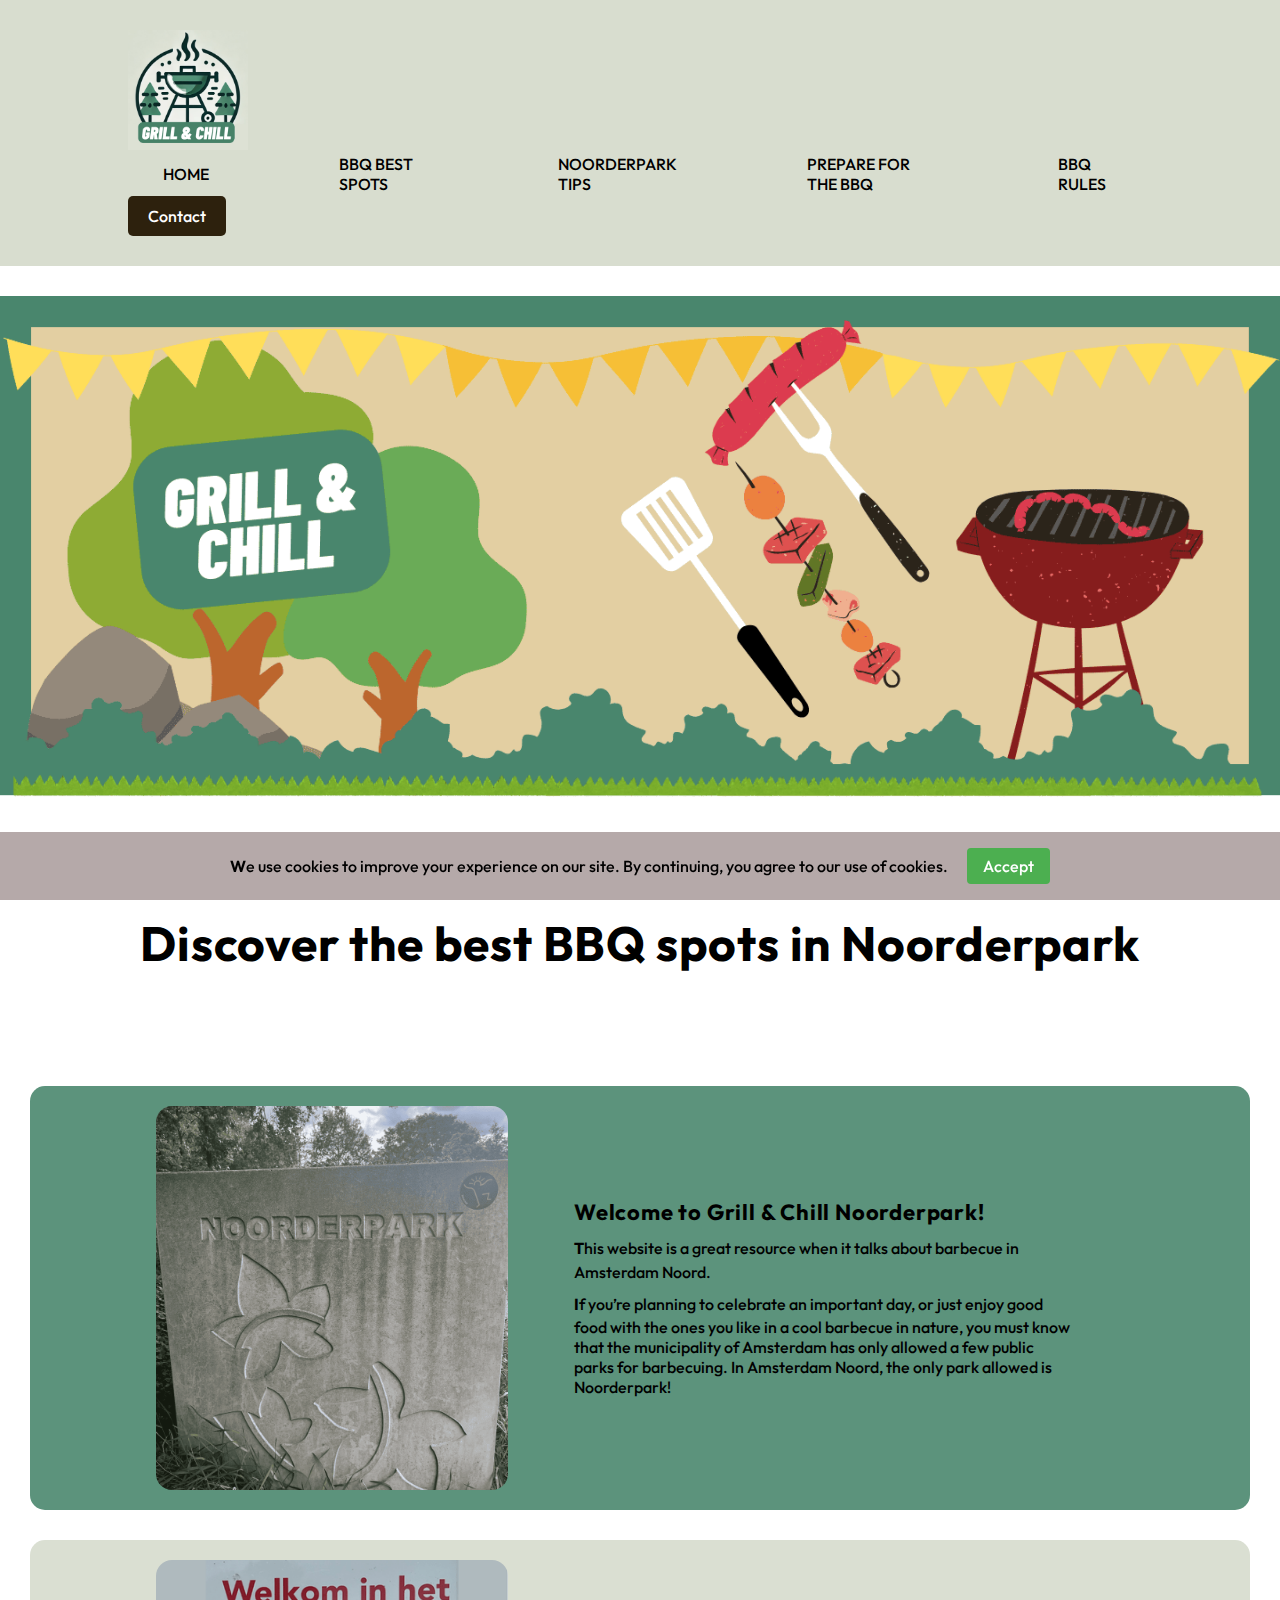
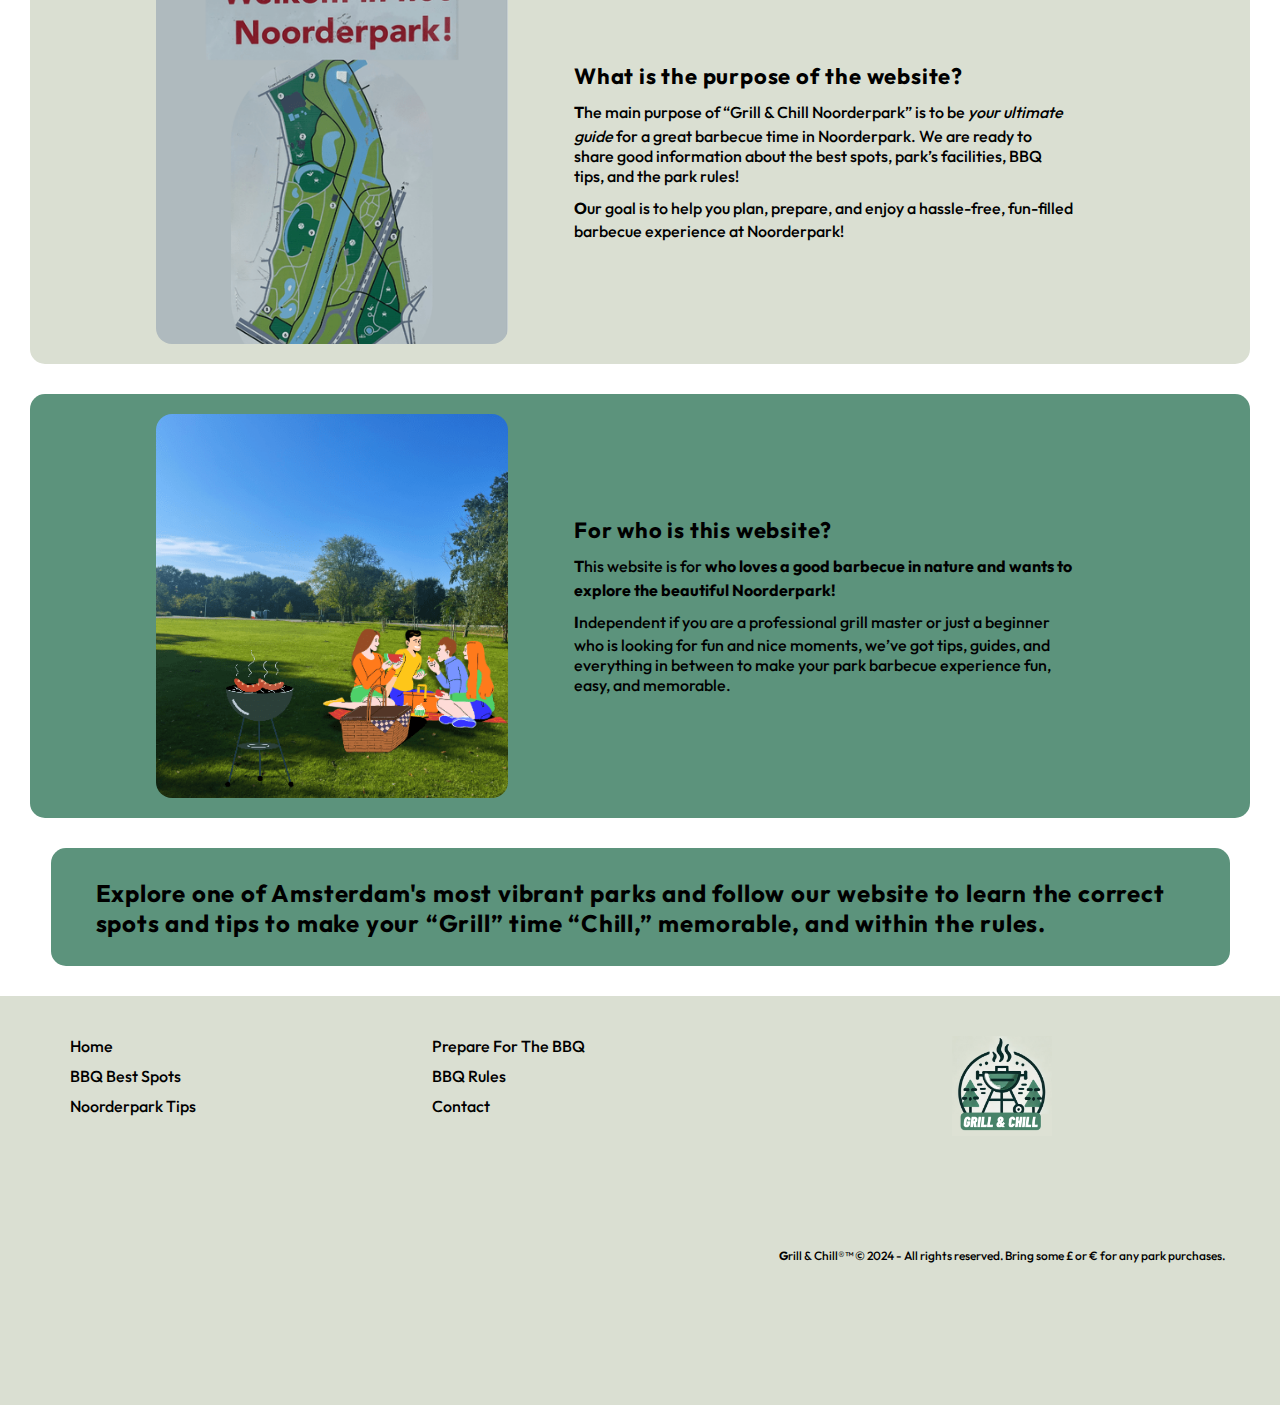
<file: index.html>
<!DOCTYPE html> <!-- HTML5 Doctype -->
<html lang="en">
<head>
    <meta charset="UTF-8">
    <meta name="viewport" content="width=device-width, initial-scale=1.0">
    <meta name="description" content="Discover the best BBQ spots in Noorderpark with tips, rules, and guides for an enjoyable outdoor experience.">
    <meta name="keywords" content="BBQ, Noorderpark, Amsterdam, picnic spots, outdoor grilling">
    <meta name="author" content="Matheus Silveira Fracasso"> 
    <title>Grill & Chill</title> 
    <link rel="icon" href="favicon.ico/favicon-16x16.png" type="image/png">
    <link rel="stylesheet" type="text/css" href="CSS/style.css">
</head>

<body> 
    
    <!-- NAVIGATION BAR -->
    <header>
        <a href="index.html"><img class="logo" src="img/Logo-pic.png" alt="Logo" title="Logo of Chill & Grill"> </a>
        <nav>
            <ul class="nav__links">
                <li><a href="index.html">Home</a></li>
                <li><a href="bbqbestspots.html">BBQ best spots</a></li>
                <li><a href="noorderparktips.html">Noorderpark tips</a></li>
                <li><a href="preparefortheBBQ.html">Prepare for the BBQ</a></li>
                <li><a href="bbqrules.html">BBQ rules</a></li>
            </ul>
        </nav>
        <a class="cta" href="contact.html">Contact</a>
    </header>
    
    <main> 
        <!-- PANEL PICTURE -->
        <img class="intro-image" src="img/firstpic.png" alt="barbecue panel" title="A large picture showing Noorderpark BBQ elements">
        
        <!-- MAIN TITLE -->
        <section class="title-section">
            <h1 class="main-headline">Discover the best BBQ spots in Noorderpark</h1>
        </section>
        
        <!-- WELCOME-SECTION -->
        <section class="section-default">
            <img src="img/NoorderparkRock.png" alt="Noorderpark symbol" class="image-default" title="Symbol of Noorderpark ">
            <article class="text-default">
                <h2>Welcome to Grill & Chill Noorderpark!</h2>
                <p>This website is a great resource when it talks about barbecue in Amsterdam Noord.</p>
                <p>If you’re planning to celebrate an important day, or just enjoy good food with the ones you like in a cool barbecue in nature, you must know that the municipality of Amsterdam has only allowed a few public parks for barbecuing. In Amsterdam Noord, the only park allowed is Noorderpark!</p>
            </article>
        </section>
        
        <!-- PURPOSE-SECTION -->
        <section class="section-default-var">
            <img src="img/MapWelcome.png" alt="Noorderpark map" class="image-default" title="A map of Noorderpark">
            <article class="text-default">
                <h2>What is the purpose of the website?</h2>
                <p>The main purpose of “Grill & Chill Noorderpark” is to be <em>your ultimate guide</em> for a great barbecue time in Noorderpark. We are ready to share good information about the best spots, park’s facilities, BBQ tips, and the park rules!</p>
                <p>Our goal is to help you plan, prepare, and enjoy a hassle-free, fun-filled barbecue experience at Noorderpark!</p>
            </article>
        </section>
        
        <!-- FOR WHO IS -SECTION -->
        <section class="section-default">
            <img src="img/Montage.png" alt="BBQ spot with people" class="image-default" title="A montage showing people doin BBQ in Noorderpark">
            <article class="text-default">
                <h2>For who is this website?</h2>
                <p>This website is for <strong> who loves a good barbecue in nature and wants to explore the beautiful Noorderpark!</strong></p>
                <p>Independent if you are a professional grill master or just a beginner who is looking for fun and nice moments, we’ve got tips, guides, and everything in between to make your park barbecue experience fun, easy, and memorable.</p>
            </article>
        </section>

        <!-- AUTHOR COMMENTS-->
        <section class="comment-section">
            <h2>Explore one of Amsterdam's most vibrant parks and follow our website to learn the correct spots and tips to make your “Grill” time “Chill,” memorable, and within the rules.</h2>
            </section>
    </main> 

     <!-- FOOTER -->
    <footer class="footer">
        <section class="container">
            <section class="row">
                <section class="footer-col">
                    <ul>
                        <li><a href="index.html">Home</a></li>
                        <li><a href="bbqbestspots.html">BBQ Best Spots</a></li>
                        <li><a href="noorderparktips.html">Noorderpark Tips</a></li>
                    </ul>
                </section>
                <section class="footer-col">
                    <ul>
                        <li><a href="preparefortheBBQ.html">Prepare for the BBQ</a></li>
                        <li><a href="bbqrules.html">BBQ Rules</a></li>
                        <li><a href="contact.html">Contact</a></li>
                    </ul>
                </section>
                <section class="footer-col2">
                    <img class="logo" src="img/Logo-pic.png" alt="Logo" title="Logo of Chill & Grill">
                    <p>Grill & Chill®™ © 2024 - All rights reserved. Bring some £ or € for any park purchases.</p>
                </section>
            </section>
        </section>
    </footer>

     <!-- COOKIES -->
    <section class="cookies-message">
        <p>We use cookies to improve your experience on our site. By continuing, you agree to our use of cookies. 
           <button class="accept-cookies">Accept</button>
        </p>
    </section>
</body>
</html>
</file>
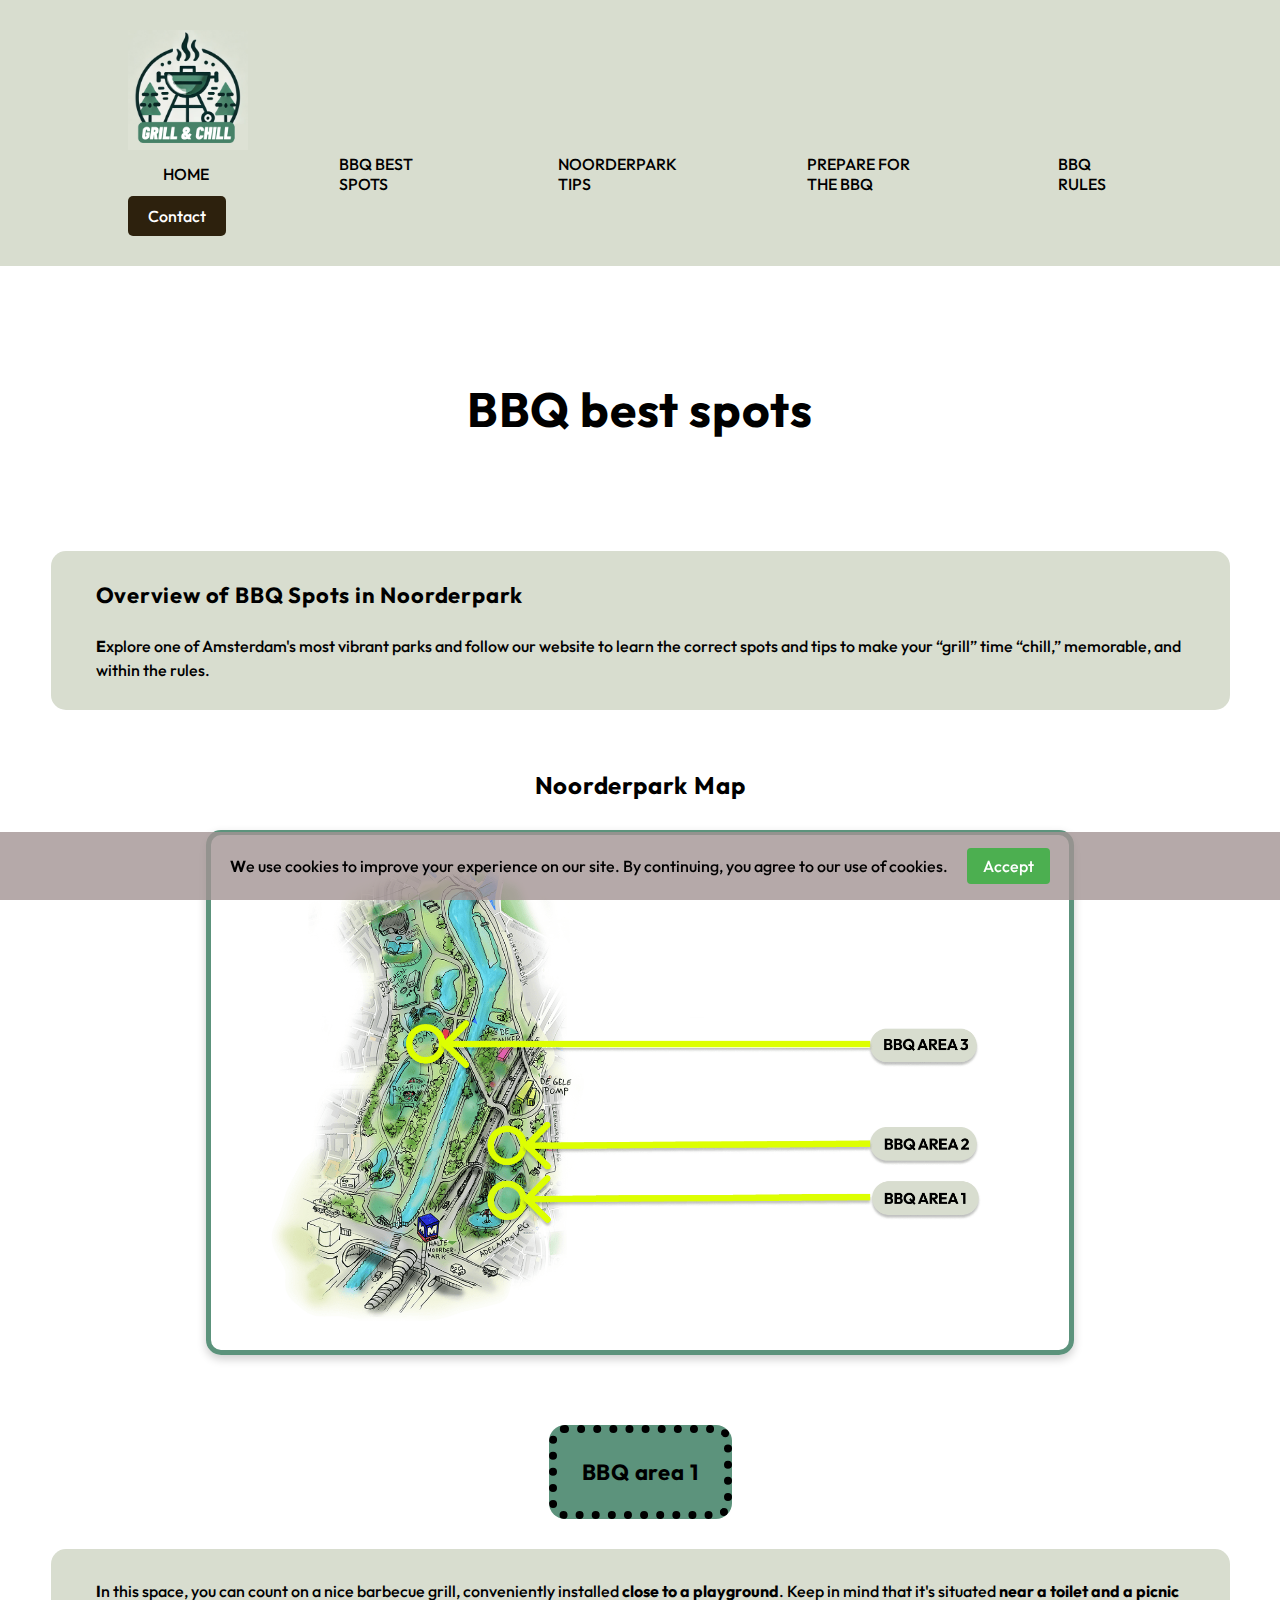
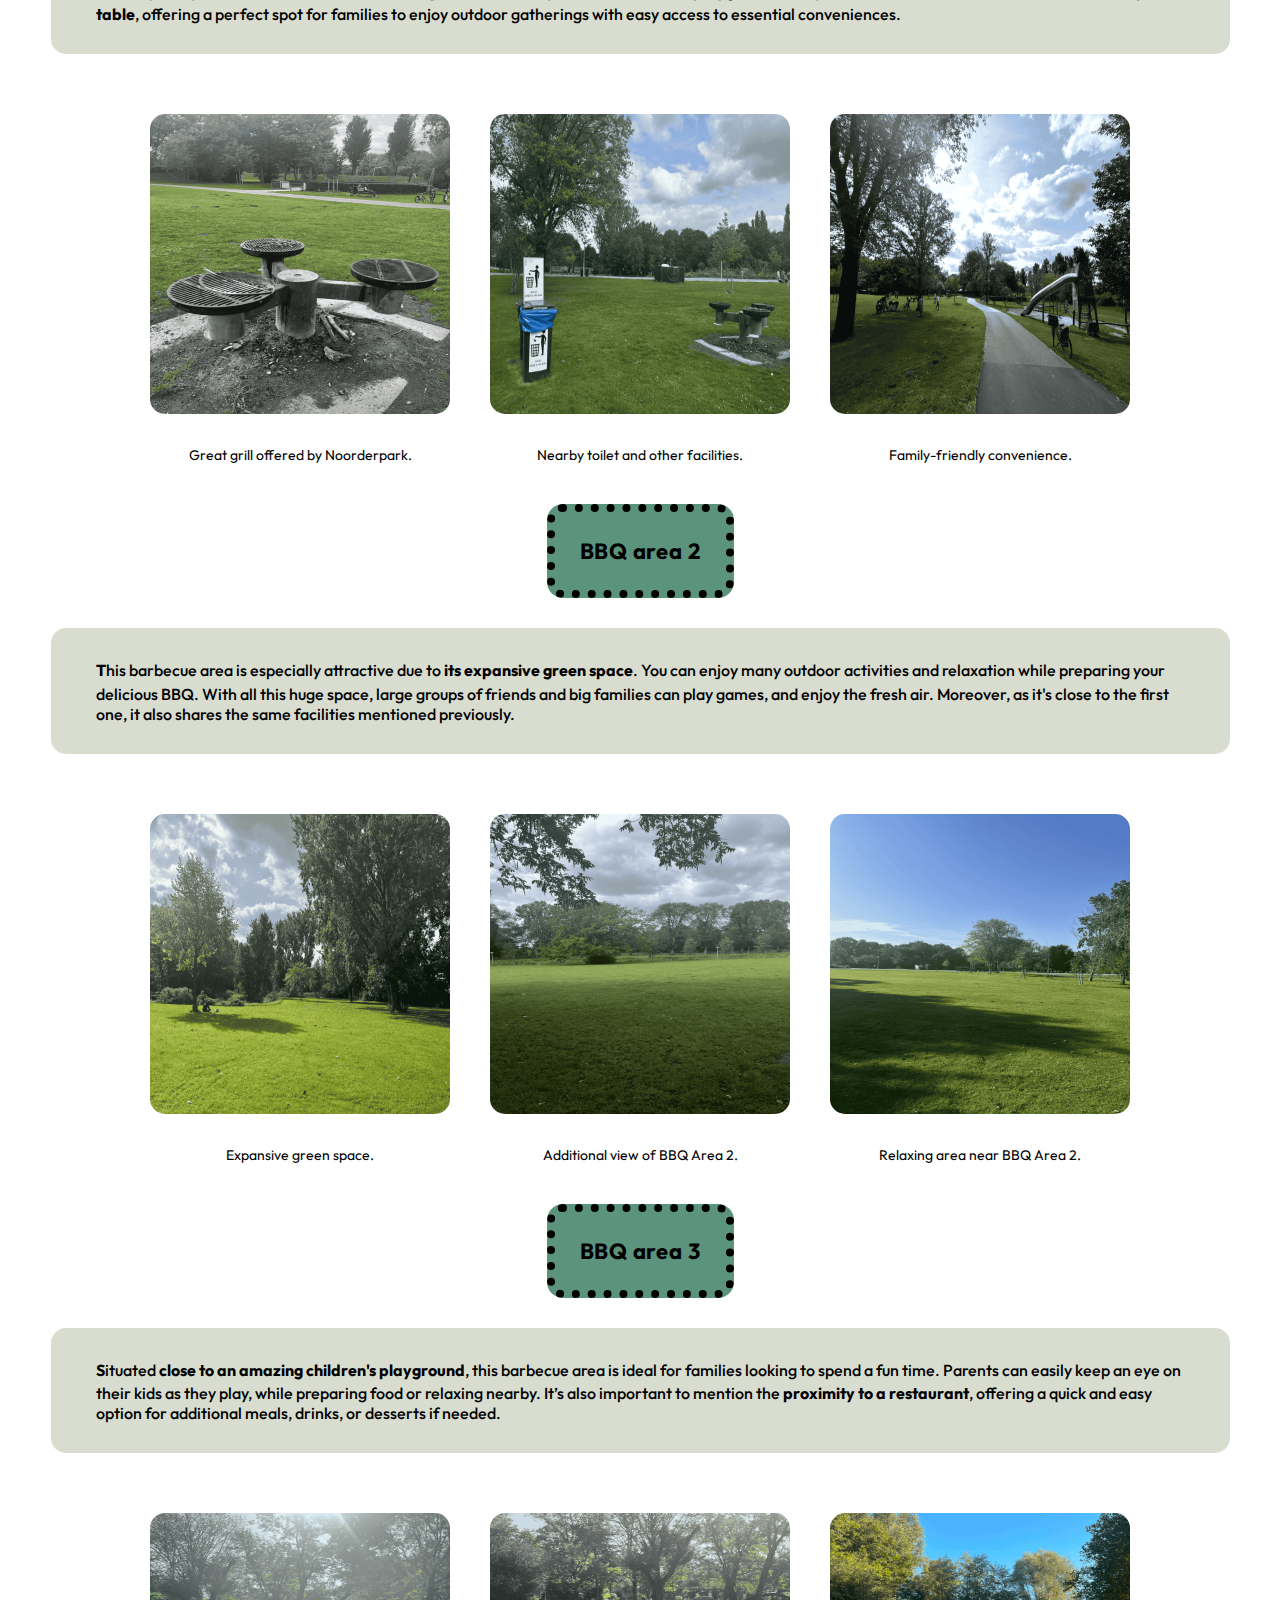
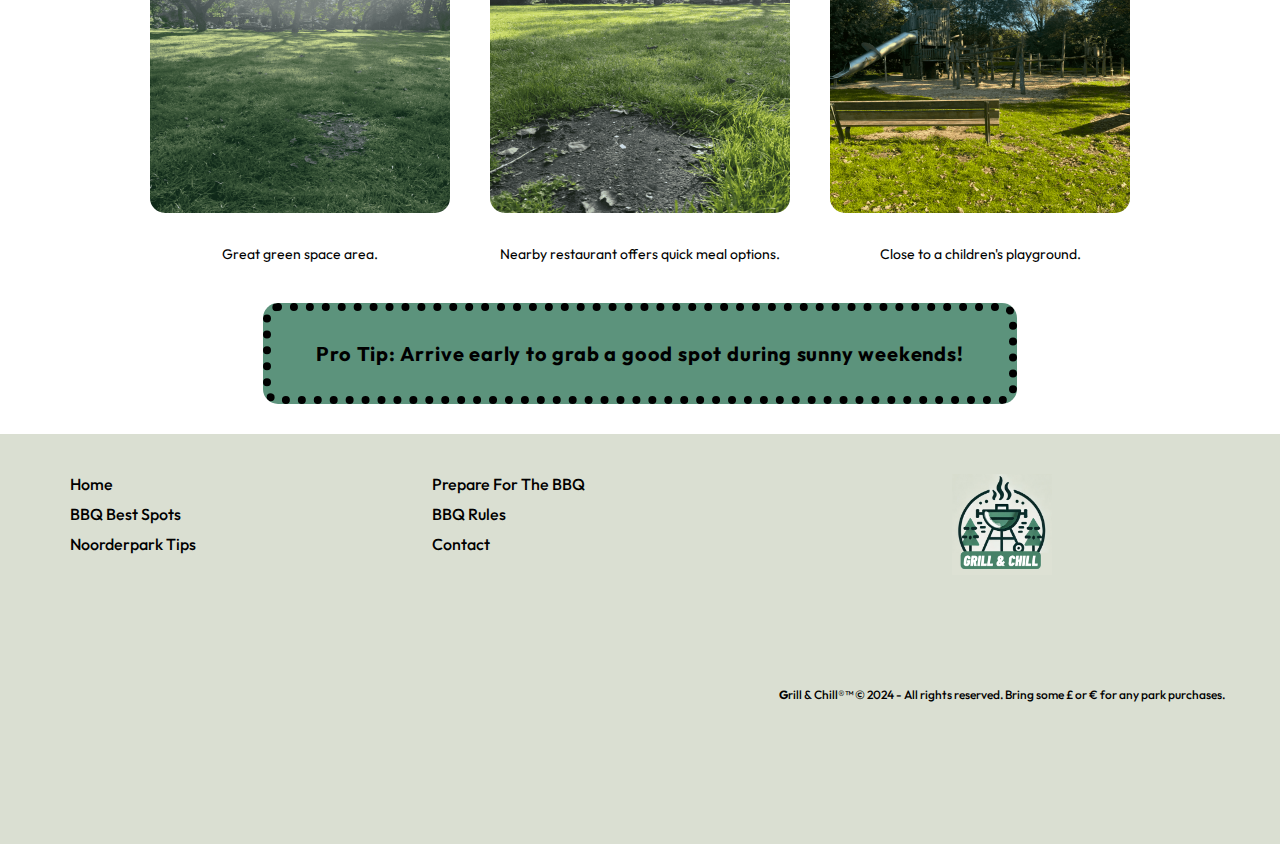
<file: bbqbestspots.html>
<!DOCTYPE html> <!-- HTML5 Doctype -->
<html lang="en">
<head>
    <meta charset="UTF-8">
    <meta name="viewport" content="width=device-width, initial-scale=1.0">
    <meta name="description" content="Explore the best BBQ spots in Noorderpark, ideal for family gatherings, with all the amenities you need.">
    <meta name="keywords" content="BBQ spots, Noorderpark BBQ, Amsterdam BBQ areas, family BBQ, picnic spots">
    <meta name="author" content="Matheus Silveira Fracasso"> 
    <title>Grill & Chill</title>
    <link rel="icon" href="favicon.ico/favicon-16x16.png" type="image/png">
    <link rel="stylesheet" type="text/css" href="CSS/style.css">
</head>

 <body>
    
    <!-- NAVIGATION BAR -->
    <header>
        <a href="index.html">
            <img class="logo" src="img/Logo-pic.png" alt="Logo" title="Logo of Chill & Grill">
        </a>
        <nav>
            <ul class="nav__links">
                <li><a href="index.html">Home</a></li>
                <li><a href="bbqbestspots.html">BBQ best spots</a></li>
                <li><a href="noorderparktips.html">Noorderpark tips</a></li>
                <li><a href="preparefortheBBQ.html">Prepare for the BBQ</a></li>
                <li><a href="bbqrules.html">BBQ rules</a></li>
            </ul>
        </nav>
        <a class="cta" href="contact.html">Contact</a>
    </header>
    
     <!-- MAIN TITLE -->
    <main>
        <section class="title-section">
            <h1 class="main-headline">BBQ best spots</h1>
        </section>

     <!-- PAGE INTRODUCTION -->
        <section class="intro-section info-section">
            <h2>Overview of BBQ Spots in Noorderpark</h2>
            <p>Explore one of Amsterdam's most vibrant parks and follow our website to learn the correct spots and tips to make your “grill” time “chill,” memorable, and within the rules.</p>
        </section>
        
        <!-- NOORDERPARK MAP-->
        <section class="map-container">
            <h2 class="map-heading">Noorderpark Map</h2>
            <img class="map" src="img/Map.png" alt="map of Noorderpark" title="Map of Noorderpark BBQ Spots">
        </section>

        <!-- BBQ SPOTS 1-->
        <section>
            <h2 class="bbqspot1 bbqspot-title">BBQ area 1</h2>            
            <section class="info-section">
                <p>In this space, you can count on a nice barbecue grill, conveniently installed <strong>close to a playground</strong>. Keep in mind that it's situated <strong>near a toilet and a picnic table</strong>, offering a perfect spot for families to enjoy outdoor gatherings with easy access to essential conveniences.</p>
            </section>
            <section class="bbqspot1 bbqspot-pic">
                <figure>
                    <img class="bbqspot-1" src="img/bbqspot1-1.png" alt="BBQ area 1 near a playground">
                    <figcaption>Great grill offered by Noorderpark.</figcaption>
                </figure>
                
                <figure>
                    <img class="bbqspot-2" src="img/bbqspot1-2.png" alt="BBQ area 1 with nearby toilet facilities">
                    <figcaption>Nearby toilet and other facilities.</figcaption>
                </figure>
                
                <figure>
                    <img class="bbqspot-3" src="img/bbqspot1-3.png" alt="BBQ area 1 with picnic table access">
                    <figcaption>Family-friendly convenience.</figcaption>
                </figure>
            </section>
        </section>

         <!-- BBQ SPOTS 2-->
        <section>
            <h2 class="bbqspot2 bbqspot-title">BBQ area 2</h2>
            
            <section class="info-section">
                <p>This barbecue area is especially attractive due to <strong>its expansive green space</strong>. You can enjoy many outdoor activities and relaxation while preparing your delicious BBQ. With all this huge space, large groups of friends and big families can play games, and enjoy the fresh air. Moreover, as it's close to the first one, it also shares the same facilities mentioned previously.</p>
            </section>
       
            <section class="bbqspot bbqspot-pic">
                <figure>
                    <img class="bbqspot-1" src="img/bbqspot2-1.png" alt="Spot 2 with green space for large gatherings">
                    <figcaption>Expansive green space.</figcaption>
                </figure>
                
                <figure>
                    <img class="bbqspot-2" src="img/bbqspot2-2.png" alt="Additional view of BBQ area 2">
                    <figcaption>Additional view of BBQ Area 2.</figcaption>
                </figure>
            
                <figure>
                    <img class="bbqspot-3" src="img/bbqspot2-3.png" alt="Relaxing spot near BBQ area 2">
                    <figcaption>Relaxing area near BBQ Area 2.</figcaption>
                </figure>
            </section>
        </section>

        <!-- BBQ SPOTS 3-->
        <section>
            <h2 class="bbqspot3 bbqspot-title">BBQ area 3</h2>
            
            <section class="info-section">
                <p>Situated <strong>close to an amazing children's playground</strong>, this barbecue area is ideal for families looking to spend a fun time. Parents can easily keep an eye on their kids as they play, while preparing food or relaxing nearby. It’s also important to mention the <strong>proximity to a restaurant</strong>, offering a quick and easy option for additional meals, drinks, or desserts if needed.</p>
            </section>
            
            <section class="bbqspot3 bbqspot-pic">
                <figure>
                    <img class="bbqspot-1" src="img/bbqspot3-1.png" alt="BBQ area 3 near a children's playground">
                    <figcaption>Great green space area.</figcaption>
                </figure>
                
                <figure>
                    <img class="bbqspot-2" src="img/bbqspot3-2.png" alt="BBQ area 3 with nearby restaurant">
                    <figcaption>Nearby restaurant offers quick meal options.</figcaption>
                </figure>
                
                <figure>
                    <img class="bbqspot-3" src="img/bbqspot3-3.png" alt="BBQ area 3 with family-friendly amenities">
                    <figcaption>Close to a children's playground.</figcaption>
                </figure>
            </section>
        </section>

        <!-- AUTHOR'S TIPS-->
        <section class="advice-section">
            <h3>Pro Tip: Arrive early to grab a good spot during sunny weekends!</h3>
        </section>
    </main>

     <!-- FOOTER -->
    <footer class="footer">
        <section class="container">
            <section class="row">
                <section class="footer-col">
                    <ul>
                        <li><a href="index.html">Home</a></li>
                        <li><a href="bbqbestspots.html">BBQ Best Spots</a></li>
                        <li><a href="noorderparktips.html">Noorderpark Tips</a></li>
                    </ul>
                </section>
                <section class="footer-col">
                    <ul>
                        <li><a href="preparefortheBBQ.html">Prepare for the BBQ</a></li>
                        <li><a href="bbqrules.html">BBQ Rules</a></li>
                        <li><a href="contact.html">Contact</a></li>
                    </ul>
                </section>
                <section class="footer-col2">
                    <img class="logo" src="img/Logo-pic.png" alt="Logo" title="Logo of Chill & Grill">
                    <p>Grill & Chill®™ © 2024 - All rights reserved. Bring some £ or € for any park purchases.</p>
                </section>
            </section>
        </section>
    </footer>

     <!-- COOKIES -->
    <section class="cookies-message">
        <p>We use cookies to improve your experience on our site. By continuing, you agree to our use of cookies. 
           <button class="accept-cookies">Accept</button>
        </p>
    </section>
</body>
</html>
</file>
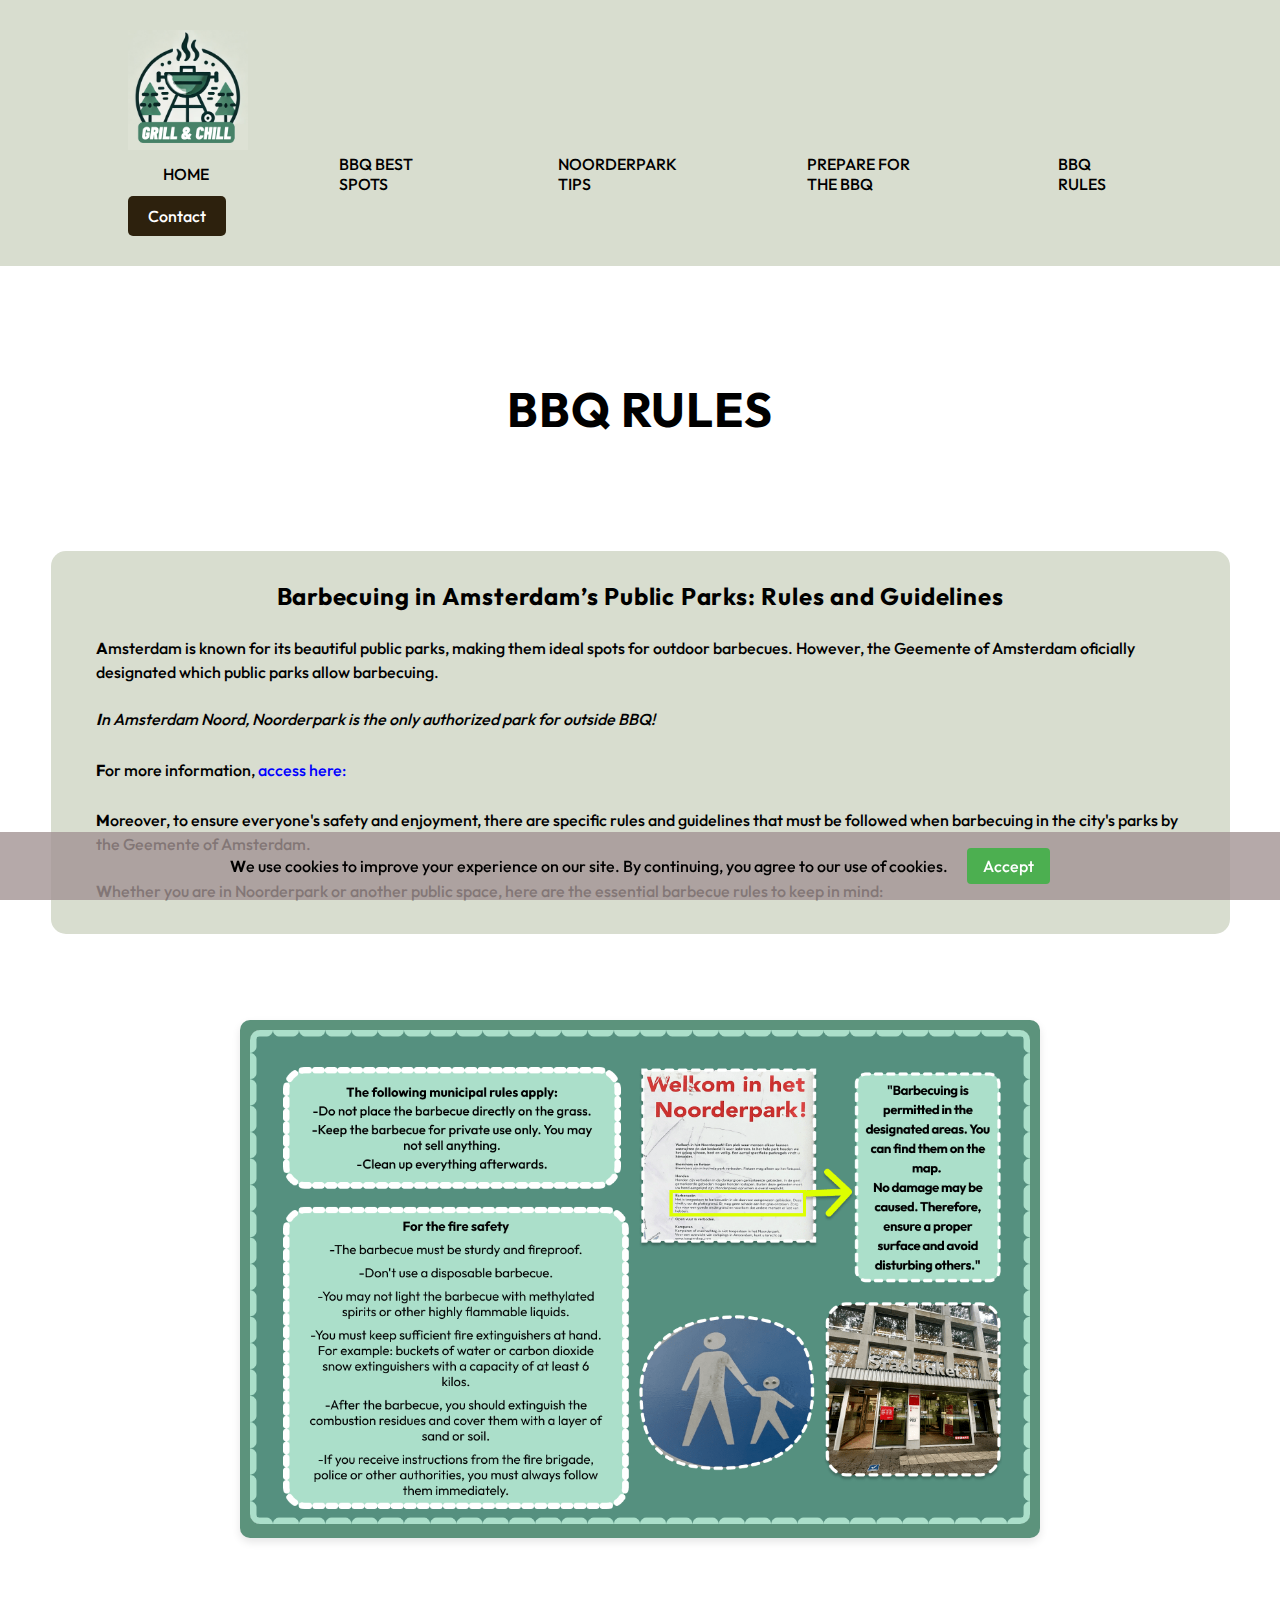
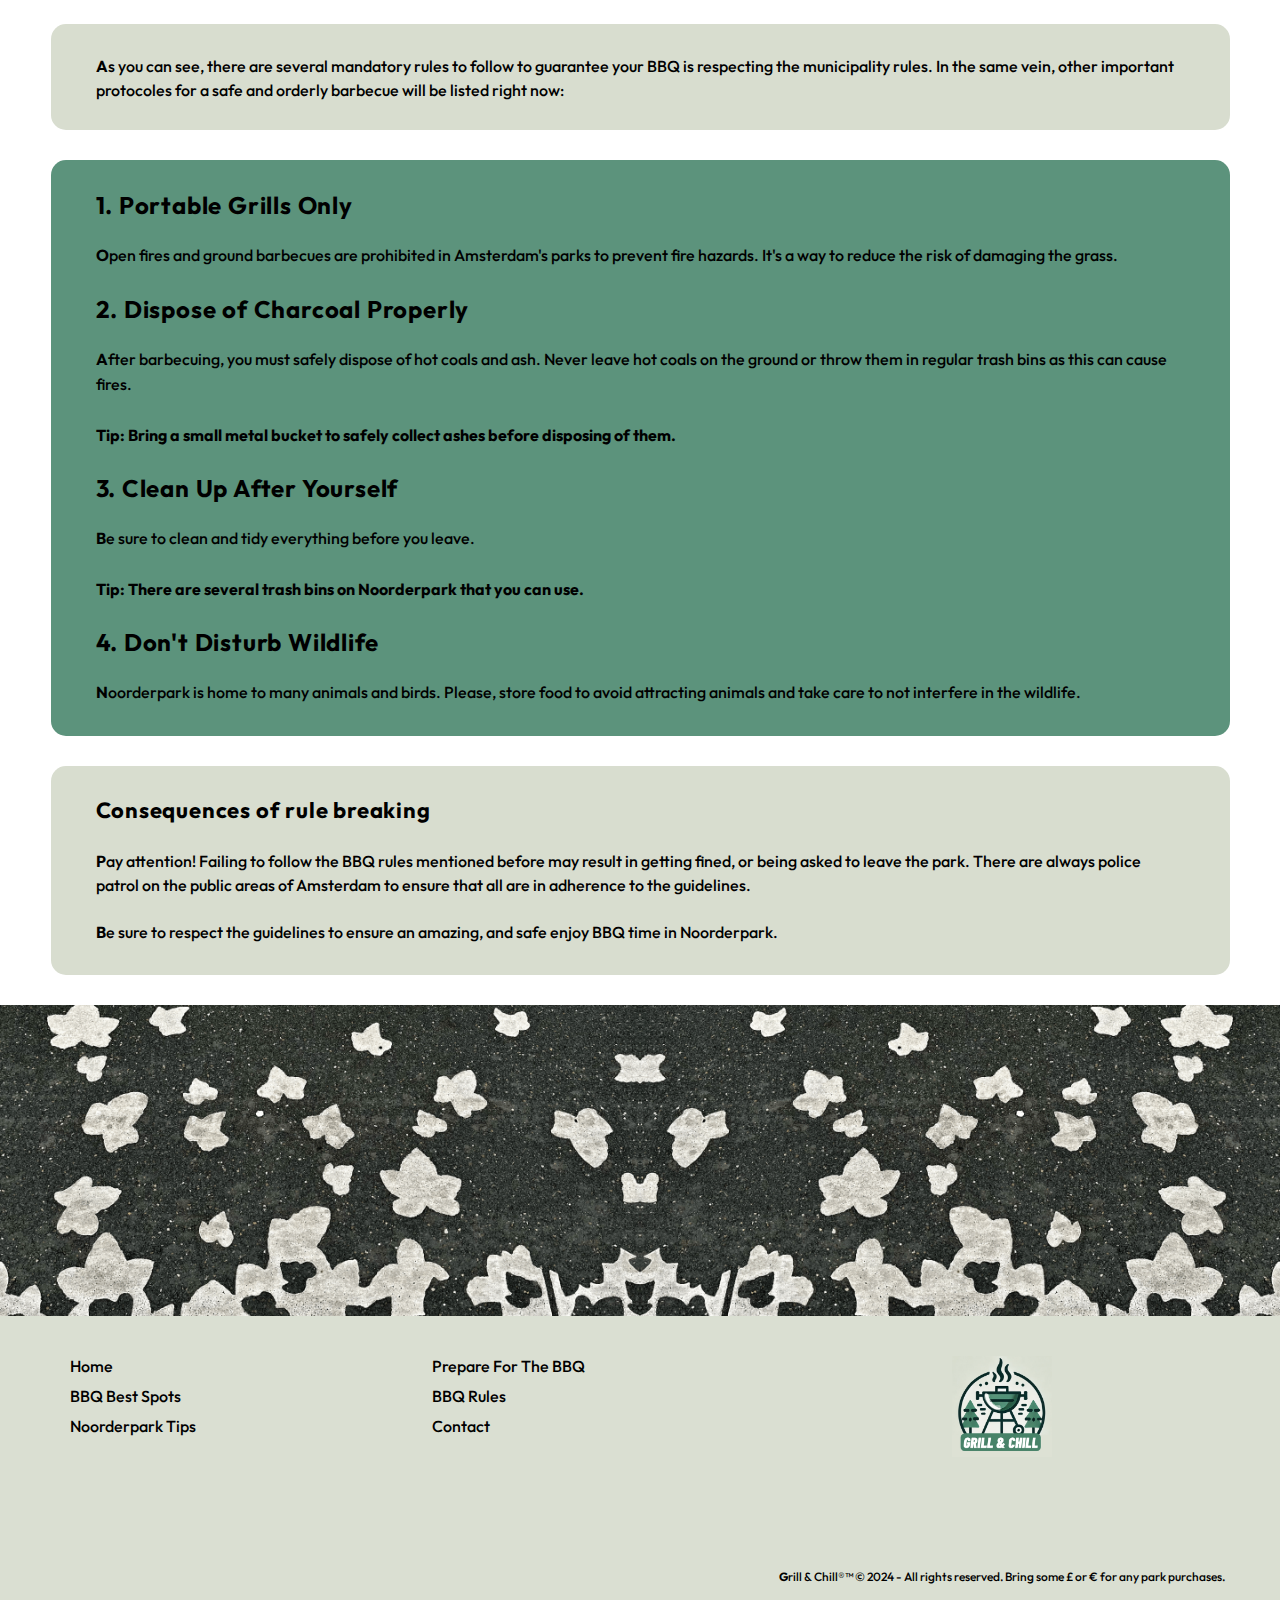
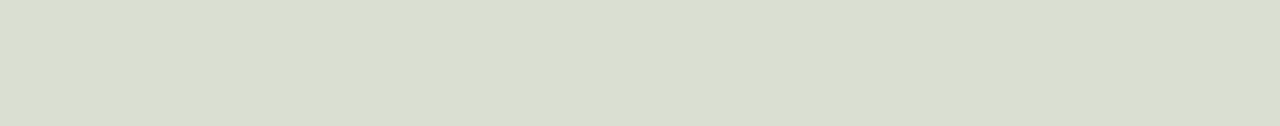
<file: bbqrules.html>
<!DOCTYPE html> <!-- HTML5 Doctype -->
<html lang="en">
<head>
    <meta charset="UTF-8">
    <meta name="viewport" content="width=device-width, initial-scale=1.0">
    <meta name="description" content="Learn the official BBQ rules for Noorderpark to ensure a safe and enjoyable experience for everyone.">
    <meta name="keywords" content="BBQ rules, Noorderpark regulations, Amsterdam BBQ rules, public BBQ safety, grilling rules">
    <meta name="author" content="Matheus Silveira Fracasso"> 
    <title>Grill & Chill</title> <!-- Page title element -->
    <link rel="icon" href="favicon.ico/favicon-16x16.png" type="image/png">
    <link rel="stylesheet" type="text/css" href="CSS/style.css">    
</head>

<body>

    <!-- NAVIGATION BAR -->
    <header>
        <a href="index.html">
            <img class="logo" src="img/Logo-pic.png" alt="Logo" title="Logo of Chill & Grill">
        </a>
        <nav>
            <ul class="nav__links">
                <li><a href="index.html">Home</a></li>
                <li><a href="bbqbestspots.html">BBQ best spots</a></li>
                <li><a href="noorderparktips.html">Noorderpark tips</a></li>
                <li><a href="preparefortheBBQ.html">Prepare for the BBQ</a></li>
                <li><a href="bbqrules.html">BBQ rules</a></li>
            </ul>
        </nav>
        <a class="cta" href="contact.html">Contact</a>
    </header>
     
<!-- MAIN TITLE -->
        <section class="title-section">
            <h1 class="main-headline">BBQ RULES</h1>
        </section>

<!-- PAGE INTRODUCTION -->
        <section class="intro-section info-section">
                <h1>Barbecuing in Amsterdam’s Public Parks: Rules and Guidelines</h1>
                <p>Amsterdam is known for its beautiful public parks, making them ideal spots for outdoor barbecues. However, the Geemente of Amsterdam oficially designated which public parks allow barbecuing. </p>
                <p><em>In Amsterdam Noord, Noorderpark is the only authorized park for outside BBQ! </em></p>
                <p>For more information, <a href="https://www.amsterdam.nl/veelgevraagd/barbecueen-in-parken-en-plantsoenen-45864-kph" target="_blank" class="rules-link">access here: </a></p>
                <p>Moreover, to ensure everyone's safety and enjoyment, there are specific rules and guidelines that must be followed when barbecuing in the city's parks by the Geemente of Amsterdam. </p>
                <p>Whether you are in Noorderpark or another public space, here are the essential barbecue rules to keep in mind:</p>
            </section>
         
<!-- BBQ RULES-PANEL(PICTURE-CONTENT) -->
            <section class="bbq-rules-panel-section">
                <section class="rules-panel">
                    <img class="img-rules-panel" src="img/Rules.png" alt="rule panel" title="A panel with some pictures as: Noorderpark welcome sign, traffic sign representing that kids ofter walk around, so, reduce velocity while driving, and Municipality of Amsterdam entrance">
                </section>
            </section>

<!--INTRODUCTION TO NEXT CONTENT -->
        <section class="intro-section info-section">
        <p>As you can see, there are several mandatory rules to follow to guarantee your BBQ is respecting the municipality rules. In the same vein, other important protocoles for a safe and orderly barbecue will be listed right now:</p>
    </section>

    <!--RULES CONTENT-->
    <section class="comment-section">
                <h2>1. Portable Grills Only</h2>
                <p>   Open fires and ground barbecues are prohibited in Amsterdam's parks to prevent fire hazards. It's a way to reduce the risk of damaging the grass.</p>
                <h2>2. Dispose of Charcoal Properly</h2>
                <p>After barbecuing, you must safely dispose of hot coals and ash. Never leave hot coals on the ground or throw them in regular trash bins as this can cause fires. </p>
                <p><strong>Tip: Bring a small metal bucket to safely collect ashes before disposing of them.</strong></p>
                <h2>3. Clean Up After Yourself</h2>
                <p>Be sure to clean and tidy everything before you leave.</p>
                <p><strong>Tip: There are several trash bins on Noorderpark that you can use.</strong></p>
                <h2>4. Don't Disturb Wildlife</h2>
                <p>Noorderpark is home to many animals and birds. Please, store food to avoid attracting animals and take care to not interfere in the wildlife.</p>
            </section>

    <!--CONSEQUENCES CONTENT-->
        <section class="info-section">
                <h2>Consequences of rule breaking</h2>
                <p>Pay attention! Failing to follow the BBQ rules mentioned before may result in getting fined, or being asked to leave the park. There are always police patrol  on the public areas of Amsterdam to ensure that all are in adherence to the guidelines. </p>
                <p>Be sure to respect the guidelines to ensure an amazing, and safe enjoy BBQ time in Noorderpark.</p>
        </section>

    <!--PICTURES FOR DECORATION-->
        <section class="rule-footer-pic">
            <img class="rule-footerpic" src="img/Long-pic-1.png" alt="barbecue panel" title="picture of some white leaf painting in Noorderpark floor">
            <img class="rule-footerpic" src="img/Long-pic-2.png" alt="barbecue panel" title="picture of some white leaf painting in Noorderpark floor in reverse">
        </section>

         <!-- FOOTER -->
        <footer class="footer">
            <section class="container">
                <section class="row">
                    <section class="footer-col">
                        <ul>
                            <li><a href="index.html">Home</a></li>
                            <li><a href="bbqbestspots.html">BBQ Best Spots</a></li>
                            <li><a href="noorderparktips.html">Noorderpark Tips</a></li>
                        </ul>
                    </section>
                    <section class="footer-col">
                        <ul>
                            <li><a href="preparefortheBBQ.html">Prepare for the BBQ</a></li>
                            <li><a href="bbqrules.html">BBQ Rules</a></li>
                            <li><a href="contact.html">Contact</a></li>
                        </ul>
                    </section>
                    <section class="footer-col2">
                    <img class="logo" src="img/Logo-pic.png" alt="Logo" title="Logo of Chill & Grill">
                    <p>Grill & Chill®™ © 2024 - All rights reserved. Bring some £ or € for any park purchases.</p>
                </section>
                </section>
            </section>
        </footer>

         <!-- COOKIES -->
        <section class="cookies-message">
            <p>We use cookies to improve your experience on our site. By continuing, you agree to our use of cookies. 
               <button class="accept-cookies">Accept</button>
            </p>
        </section>
</body>
</html>
</file>
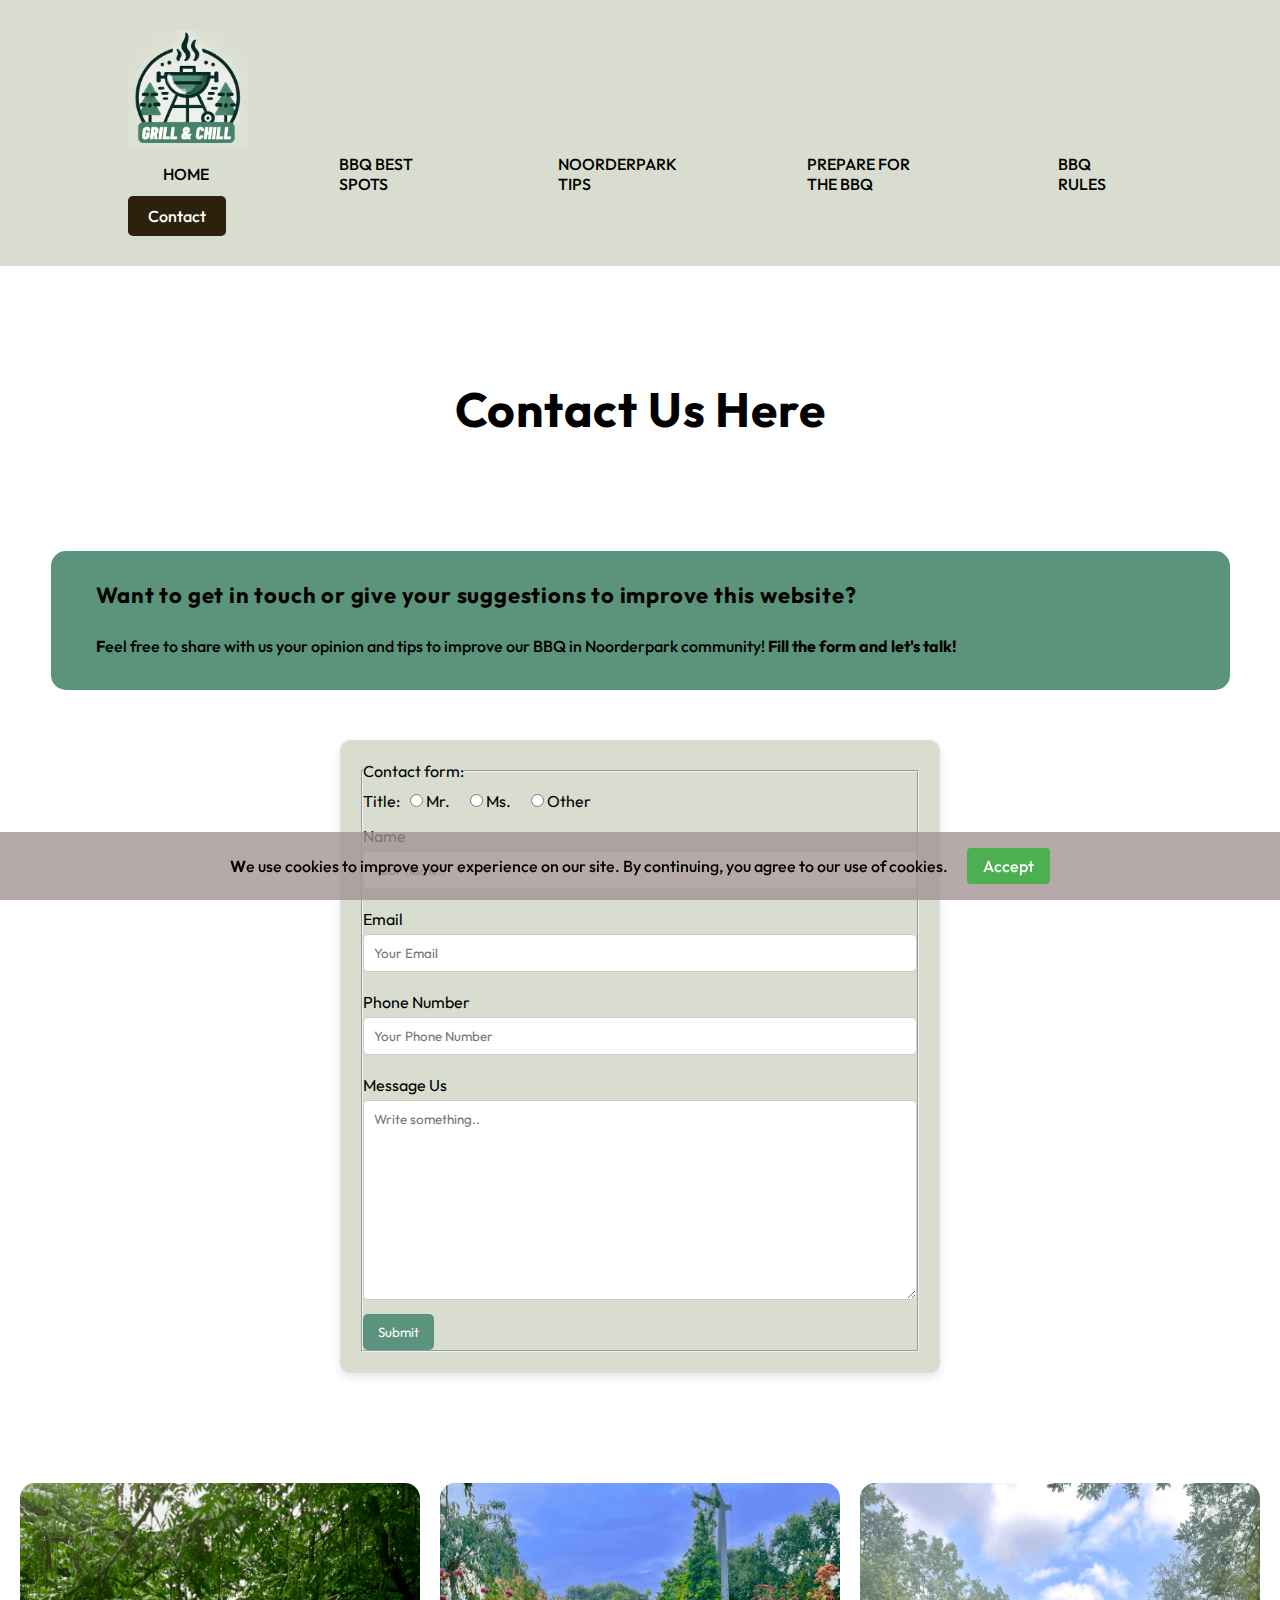
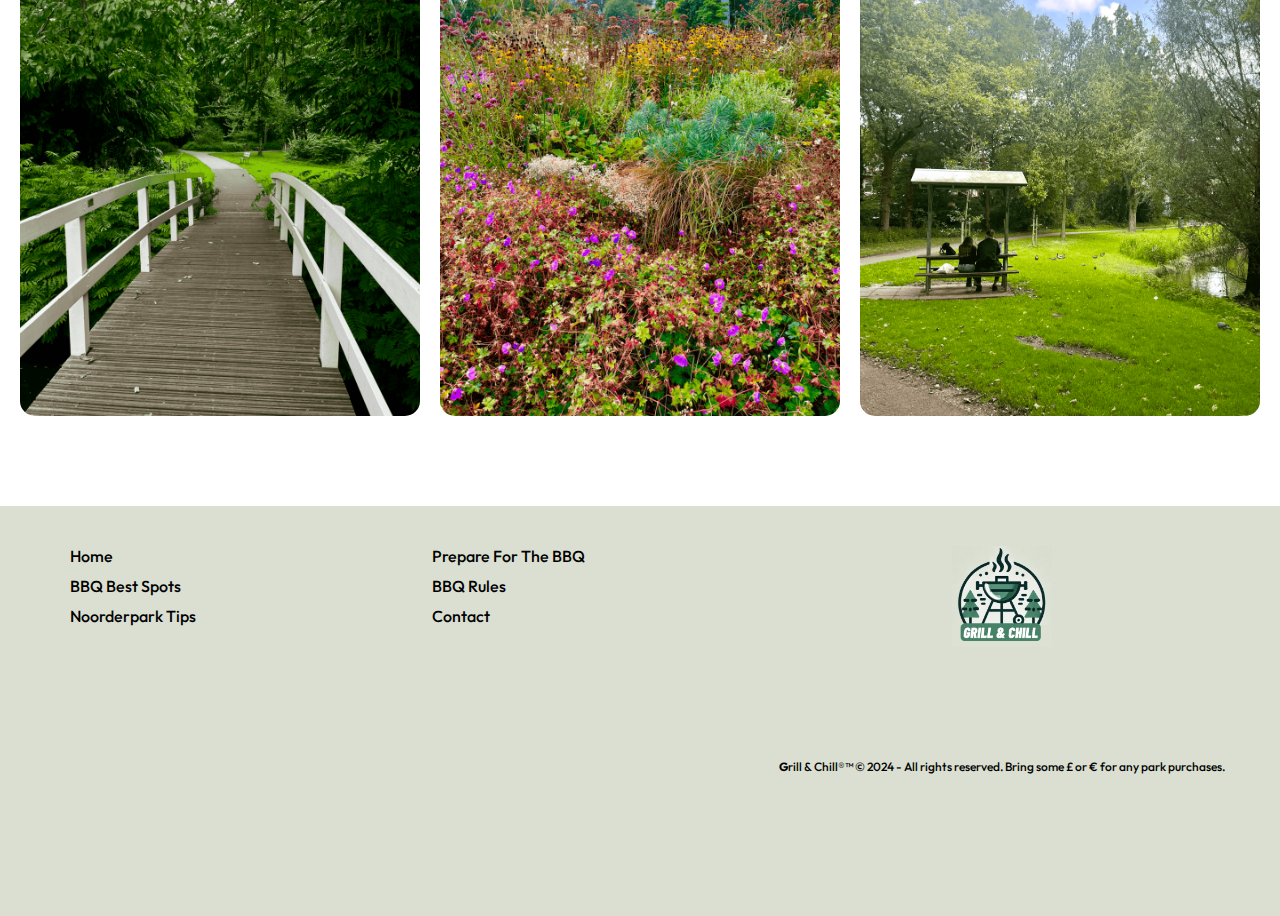
<file: contact.html>
<!DOCTYPE html> <!-- HTML5 Doctype -->
<html lang="en">
<head>
    <meta charset="UTF-8">
    <meta name="viewport" content="width=device-width, initial-scale=1.0">
    <meta name="description" content="Get in touch with us to share feedback, ask questions, or inquire about BBQ spots in Noorderpark.">
    <meta name="keywords" content="contact, Noorderpark BBQ, feedback, BBQ inquiries, Amsterdam parks">
    <meta name="author" content="Matheus Silveira Fracasso"> 
    <title>Grill & Chill</title> <!-- Page title element -->
    <link rel="icon" href="favicon.ico/favicon-16x16.png" type="image/png">
    <link rel="stylesheet" type="text/css" href="CSS/style.css">
</head>

<body> 

    <!-- NAVIGATION BAR -->
    <header>
        <a href="index.html">
            <img class="logo" src="img/Logo-pic.png" alt="Logo" title="Logo of Chill & Grill">
        </a>
        <nav>
            <ul class="nav__links">
                <li><a href="index.html">Home</a></li>
                <li><a href="bbqbestspots.html">BBQ best spots</a></li>
                <li><a href="noorderparktips.html">Noorderpark tips</a></li>
                <li><a href="preparefortheBBQ.html">Prepare for the BBQ</a></li>
                <li><a href="bbqrules.html">BBQ rules</a></li>
            </ul>
        </nav>
        <a class="cta" href="contact.html">Contact</a>
    </header>

    <!-- MAIN TITLE -->
    <section class="title-section">
        <h1 class="main-headline">Contact Us Here</h1>
    </section>

    <!-- INTRODUCTION OF CONTACT FORM -->
    <section class="intro-section info-section-var">
      <h2>Want to get in touch or give your suggestions to improve this website?</h2>
      <p>Feel free to share with us your opinion and tips to improve our BBQ in Noorderpark community!<strong> Fill the form and let's talk!</strong></p>                 
    </section>

    <!-- CONTACT FORM -->
    <section class="form-section">
        <form class="form" action="http://localhost/con/submit.php">
            <fieldset>
                <legend>Contact form:</legend>
                
                <section class="radiobutton">
                    <label class="title-label" for="Mr">Title:</label>
                    <label class="choice">
                        <input type="radio" id="Mr" name="gender" value="male" class="radiobutton1">
                        Mr.
                    </label>
                    <label class="choice">
                        <input type="radio" id="Mrs" name="gender" value="female" class="radiobutton2">
                        Ms.
                    </label>
                    <label class="choice">
                        <input type="radio" id="Other" name="gender" value="other" class="radiobutton3">
                        Other
                    </label>
                </section>
                
                <label for="fname">Name</label>
                <input type="text" id="fname" name="firstname" placeholder="Your name..">
                
                <label for="Email">Email</label>
                <input type="email" id="Email" name="email" placeholder="Your Email">
                
                <label for="Pnumber">Phone Number</label>
                <input type="tel" id="Pnumber" name="Pnumber" placeholder="Your Phone Number">
                
                <label for="subject">Message Us</label>
                <textarea id="subject" name="subject" placeholder="Write something.." style="height: 200px"></textarea>
                
                <input type="submit" value="Submit">
            </fieldset>
        </form>
    </section>   

    <!-- PICTURES INSPIRATION WALL -->
    <section class="contact-image-section">
        <img class="contact-image" src="img/contactpic1.png" alt="Bridge" title="Noorderpark bridge" >
        <img class="contact-image" src="img/contactpic2.png" alt="flowers" title="Some flowers from Nooderpark entrance">
        <img class="contact-image" src="img/contactpic3.png" alt="couple" title="Couple enjoying time in Noorderpark">
    </section>

    <!-- FOOTER -->
    <footer class="footer">
        <section class="container">
            <section class="row">
                <section class="footer-col">
                    <ul>
                        <li><a href="index.html">Home</a></li>
                        <li><a href="bbqbestspots.html">BBQ Best Spots</a></li>
                        <li><a href="noorderparktips.html">Noorderpark Tips</a></li>
                    </ul>
                </section>
                <section class="footer-col">
                    <ul>
                        <li><a href="preparefortheBBQ.html">Prepare for the BBQ</a></li>
                        <li><a href="bbqrules.html">BBQ Rules</a></li>
                        <li><a href="contact.html">Contact</a></li>
                    </ul>
                </section>
                <section class="footer-col2">
                    <img class="logo" src="img/Logo-pic.png" alt="Logo" title="Logo of Chill & Grill">
                    <p>Grill & Chill®™ © 2024 - All rights reserved. Bring some £ or € for any park purchases.</p>
                </section>
            </section>
        </section>
    </footer>

     <!-- COOKIES -->
    <section class="cookies-message">
        <p>We use cookies to improve your experience on our site. By continuing, you agree to our use of cookies. 
           <button class="accept-cookies">Accept</button>
        </p>
    </section>
</body>
</html>
</file>
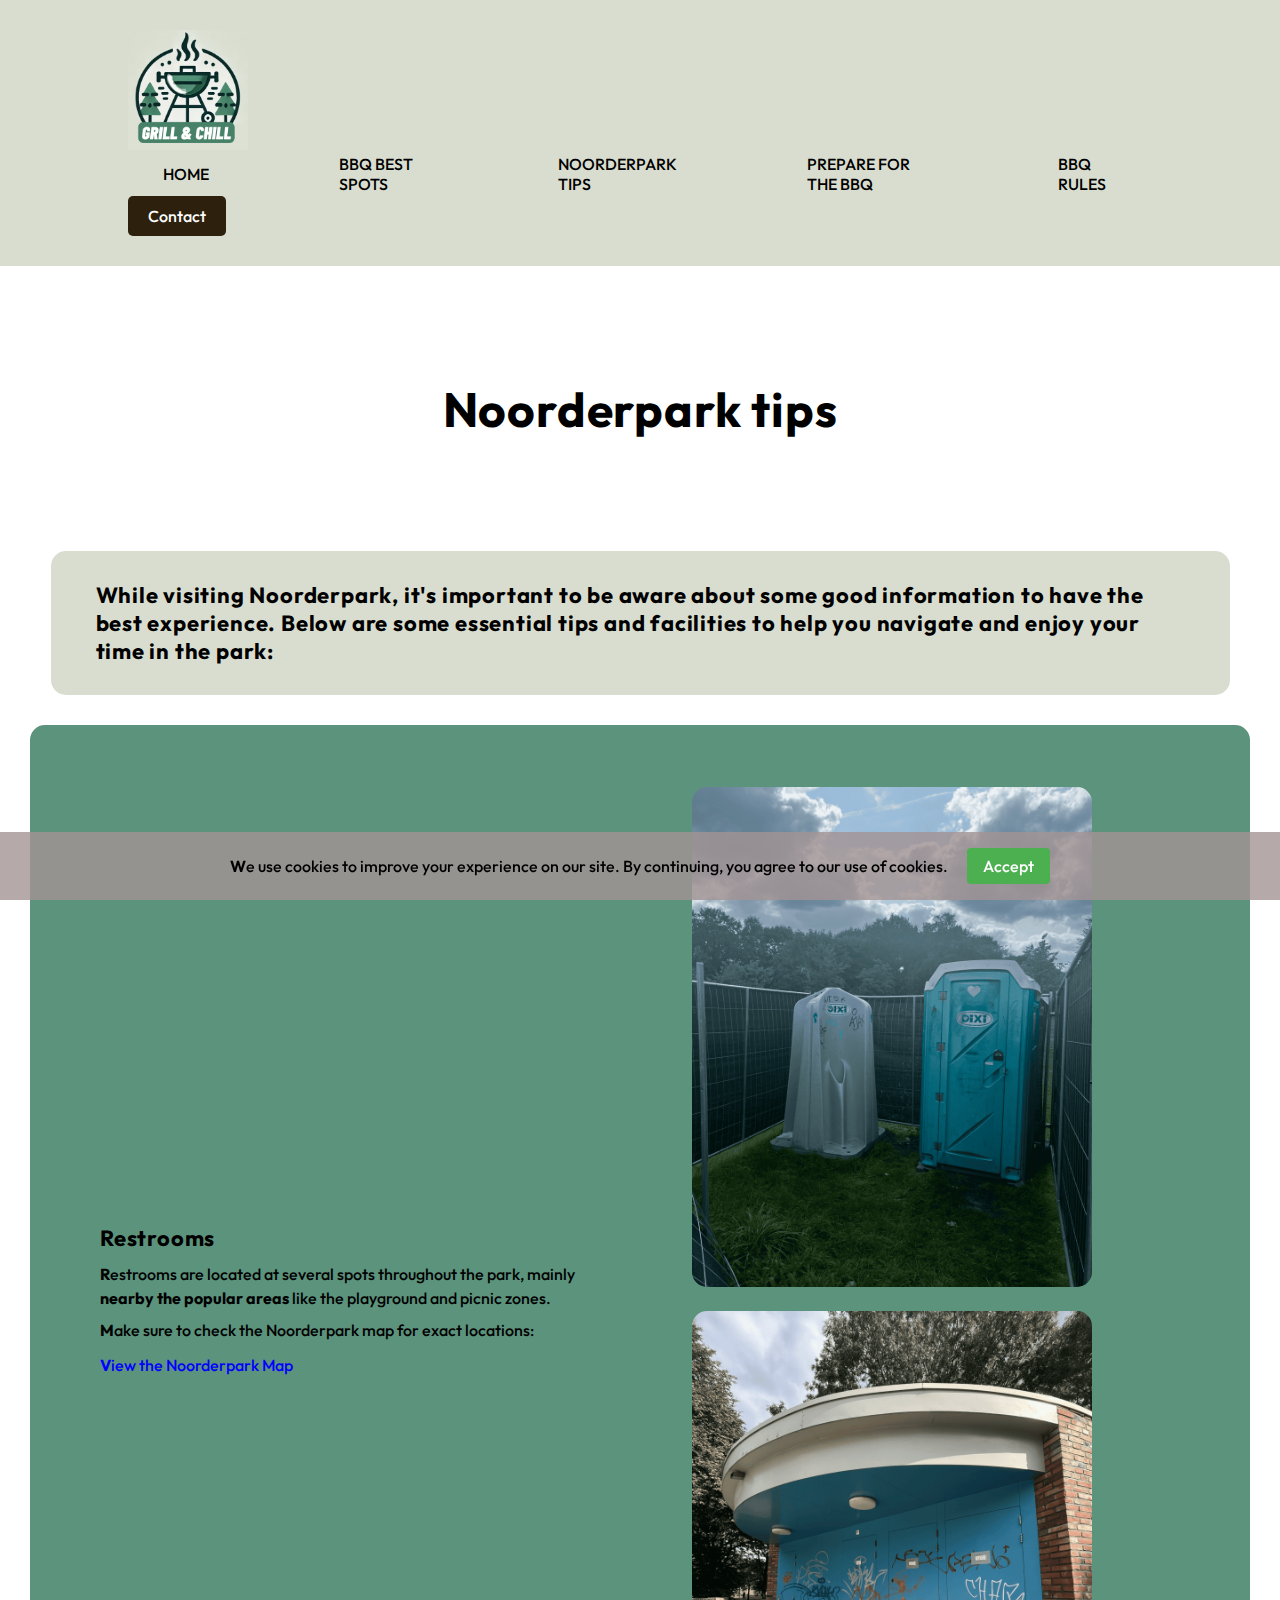
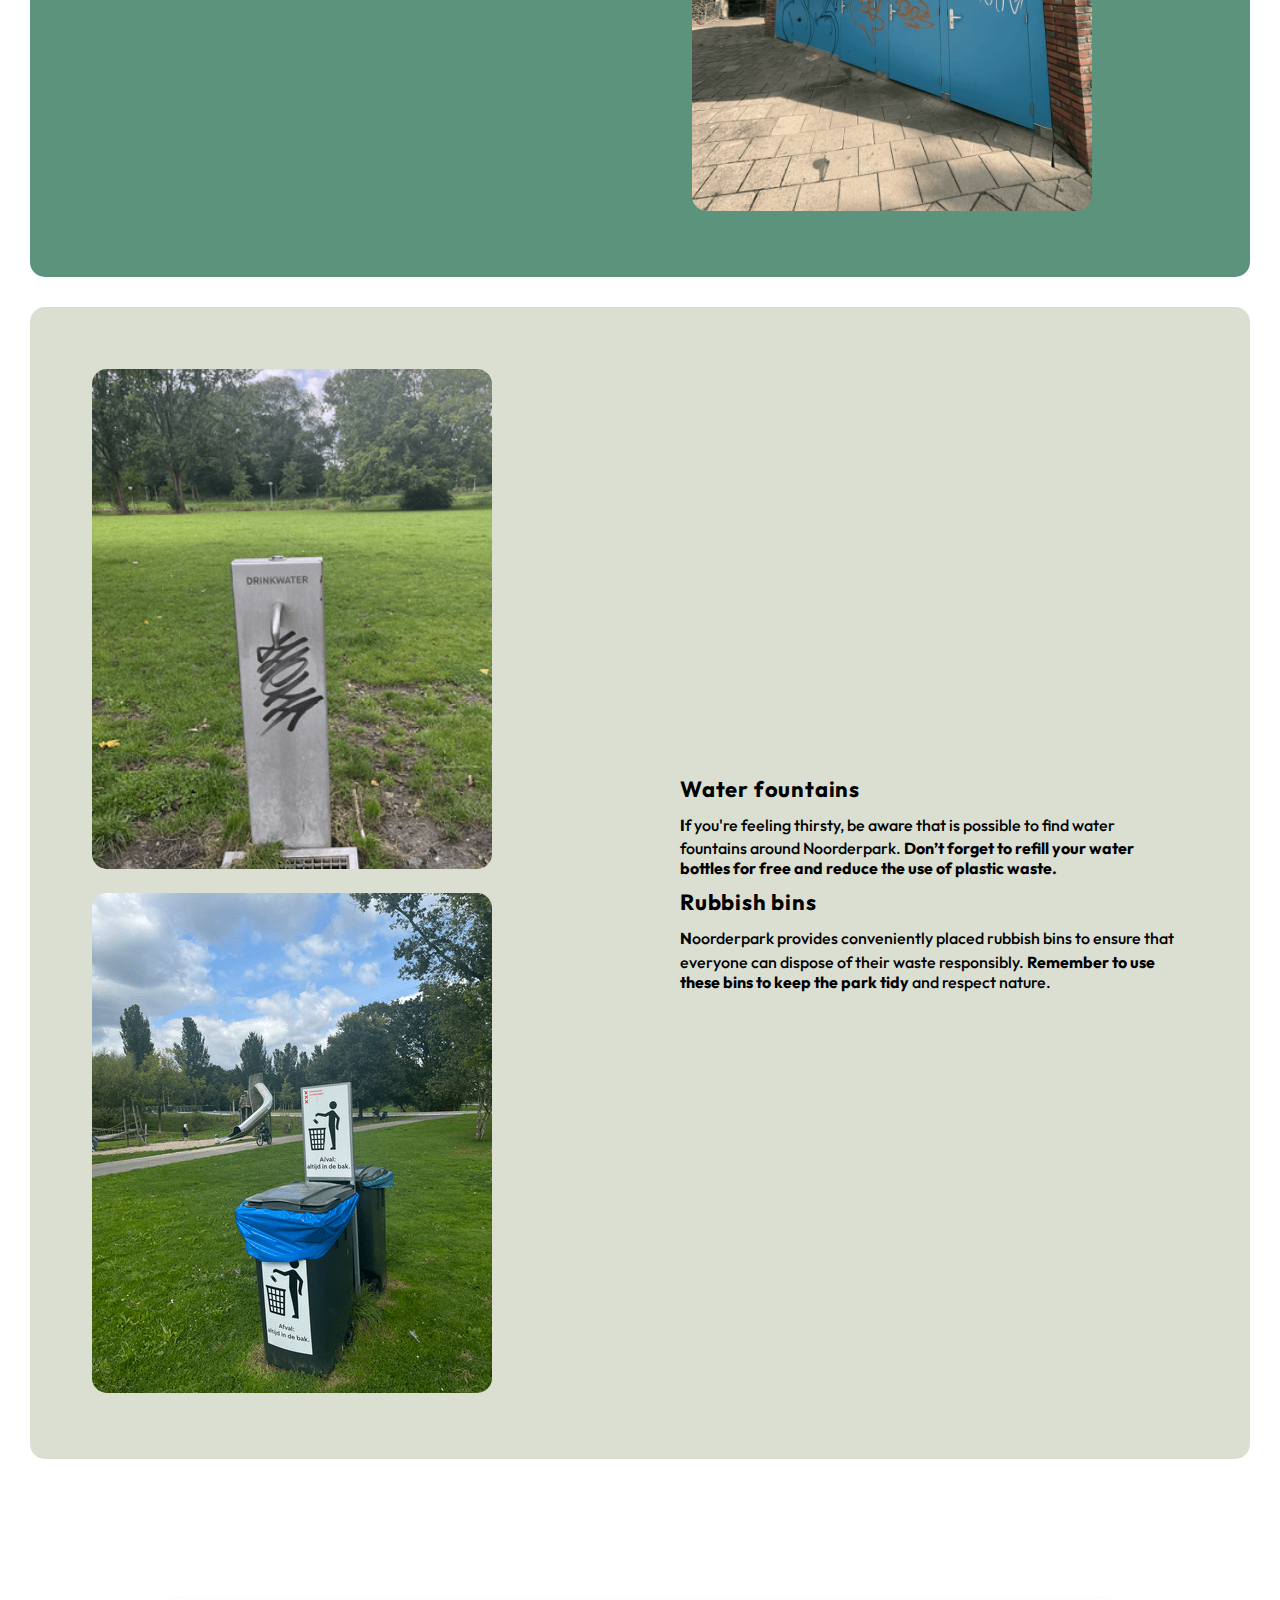
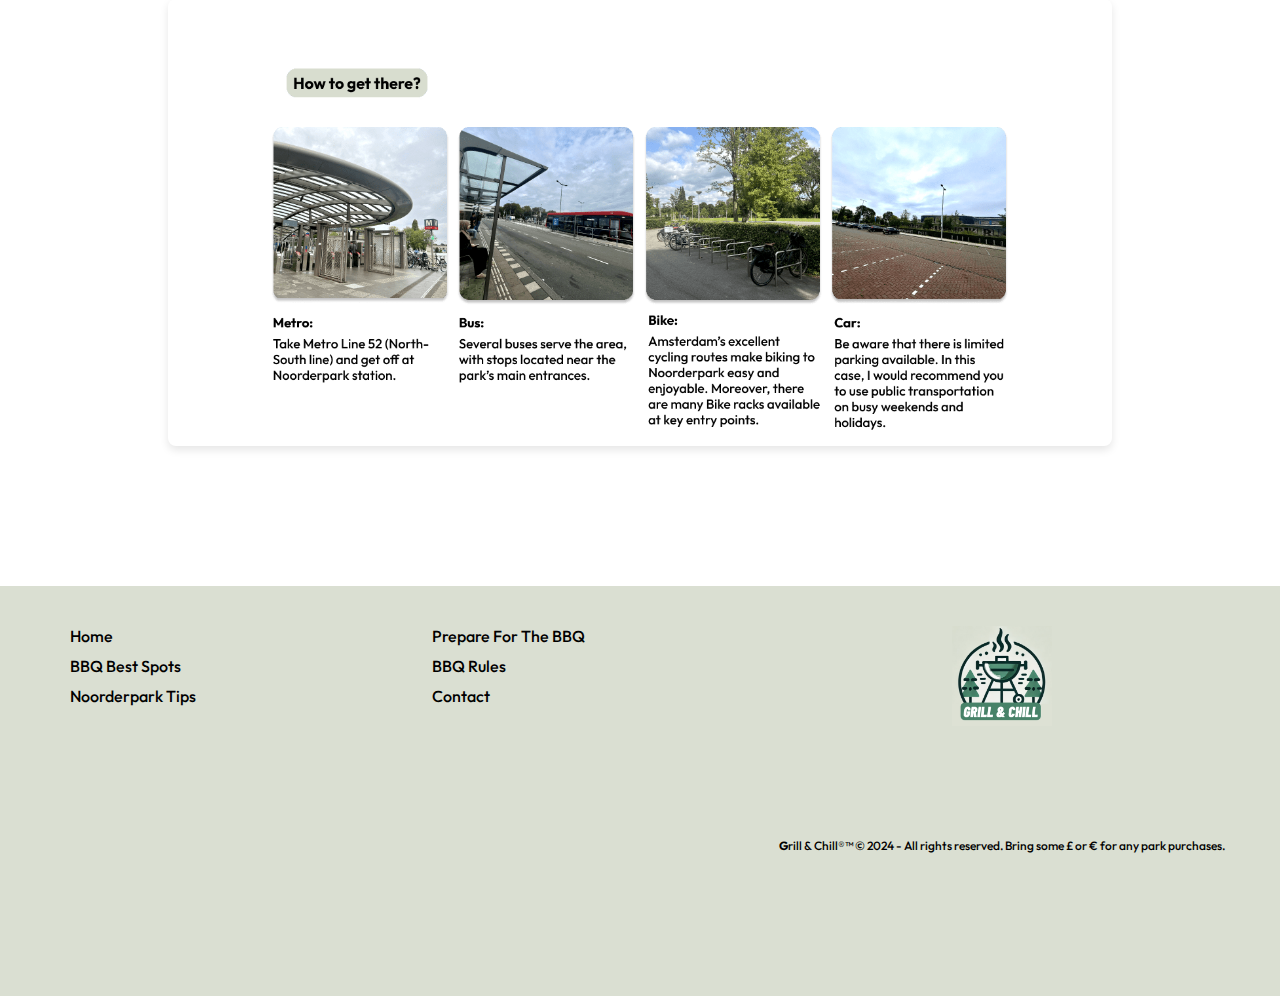
<file: noorderparktips.html>
<!DOCTYPE html> <!-- HTML5 Doctype -->
<html lang="en">
<head>
    <meta charset="UTF-8">
    <meta name="viewport" content="width=device-width, initial-scale=1.0">
    <meta name="description" content="Helpful tips for making the most of your BBQ experience in Noorderpark, including amenities and location insights.">
    <meta name="keywords" content="Noorderpark tips, BBQ tips, park amenities, Amsterdam parks, picnic tips">
    <meta name="author" content="Matheus Silveira Fracasso"> 
    <title>Grill & Chill</title> <!-- Page title element -->
    <link rel="icon" href="favicon.ico/favicon-16x16.png" type="image/png">
    <link rel="stylesheet" type="text/css" href="CSS/style.css">
</head>

<body> 
    
    <!-- NAVIGATION BAR -->
      
    <header>
        <a href="index.html">
            <img class="logo" src="img/Logo-pic.png" alt="Logo" title="Logo of Chill & Grill">
        </a>
        <nav>
            <ul class="nav__links">
                <li><a href="index.html">Home</a></li>
                <li><a href="bbqbestspots.html">BBQ best spots</a></li>
                <li><a href="noorderparktips.html">Noorderpark tips</a></li>
                <li><a href="preparefortheBBQ.html">Prepare for the BBQ</a></li>
                <li><a href="bbqrules.html">BBQ rules</a></li>
            </ul>
        </nav>
        <a class="cta" href="contact.html">Contact</a>
    </header>

    <!-- MAIN TITLE -->
    <section class="title-section">
        <h1 class="main-headline">Noorderpark tips</h1>
    </section>

    <!-- PAGE INTRODUCTION -->
    <section class="intro-section info-section">
        <h2>While visiting Noorderpark, it's important to be aware about some good information to have the best experience. Below are some essential tips and facilities to help you navigate and enjoy your time in the park:</h2>
    </section>

    <!-- PARK FACILITIES CONTENT (RESTROOMS) -->
    <section class="park-facilities section-default">
        <section class="text-default">
            <h2>Restrooms</h2>
            <p>Restrooms are located at several spots throughout the park, mainly <strong>nearby the popular areas</strong> like the playground and picnic zones.</p>
            <p>Make sure to check the Noorderpark map for exact locations:</p>
            <p><a href="https://maps.amsterdam.nl/openbare_toiletten/?LANG=nl&C=52.392468,%204.921264&Z=16.25&T=1&L=1,2,3,6,7,10,11,12,13&K=" target="_blank" class="map-link">View the Noorderpark Map</a></p>
        </section>
        
        <figure class="facilities-pic">
            <img class="image-tips" src="img/toilet1-1.png" alt="Restroom type 1" title="Individual restroom" > 
            <img class="image-tips" src="img/toilet1-2.png" alt="Restroom type 2" title="Shared restroom"> 
        </figure>
    </section>
        
    <!-- PARK FACILITIES CONTENT (WATER-RUBBISH BIN) -->
    <section class="park-facilities section-default-var">

    <figure class="facilities-pic">
        <img class="image-tips" src="img/water-fount.png" alt="Water fountain symbol" title="A water fountain located in Noorderpark">
        <img class="image-tips" src="img/rubbish-bin.png" alt="Rubbish bin symbol" title="Rubbish bin located in Noorderpark"> 
    </figure>
        <section class="text-default">
            <h2>Water fountains</h2>
            <p>If you're feeling thirsty, be aware that is possible to find water fountains around Noorderpark. <strong>Don’t forget to refill your water bottles for free and reduce the use of plastic waste.</strong></p>
            <h2>Rubbish bins</h2>
            <p>Noorderpark provides conveniently placed rubbish bins to ensure that everyone can dispose of their waste responsibly. <strong>Remember to use these bins to keep the park tidy</strong> and respect nature.</p>
        </section>
    </section>

    <!-- PARK FACILITIES CONTENT (TRANSPORT) -->
    <section class="transportation-info">
        <img class="image" src="img/how-to-get-there-pic.png" alt="BBQ spot with people" title="Ways to arrive at the park"> 
    </section>

     <!-- FOOTER -->
    <footer class="footer">
        <section class="container">
            <section class="row">
                <section class="footer-col">
                    <ul>
                        <li><a href="index.html">Home</a></li>
                        <li><a href="bbqbestspots.html">BBQ Best Spots</a></li>
                        <li><a href="noorderparktips.html">Noorderpark Tips</a></li>
                    </ul>
                </section>
                <section class="footer-col">
                    <ul>
                        <li><a href="preparefortheBBQ.html">Prepare for the BBQ</a></li>
                        <li><a href="bbqrules.html">BBQ Rules</a></li>
                        <li><a href="contact.html">Contact</a></li>
                    </ul>
                </section>
                <section class="footer-col2">
                    <img class="logo" src="img/Logo-pic.png" alt="Logo" title="Logo of Chill & Grill"> 
                    <p>Grill & Chill®™ © 2024 - All rights reserved. Bring some £ or € for any park purchases.</p>
                </section>
            </section>
        </section>
    </footer>

     <!-- COOKIES -->
    <section class="cookies-message">
        <p>We use cookies to improve your experience on our site. By continuing, you agree to our use of cookies. 
           <button class="accept-cookies">Accept</button>
        </p>
    </section>
</body>
</html>
</file>
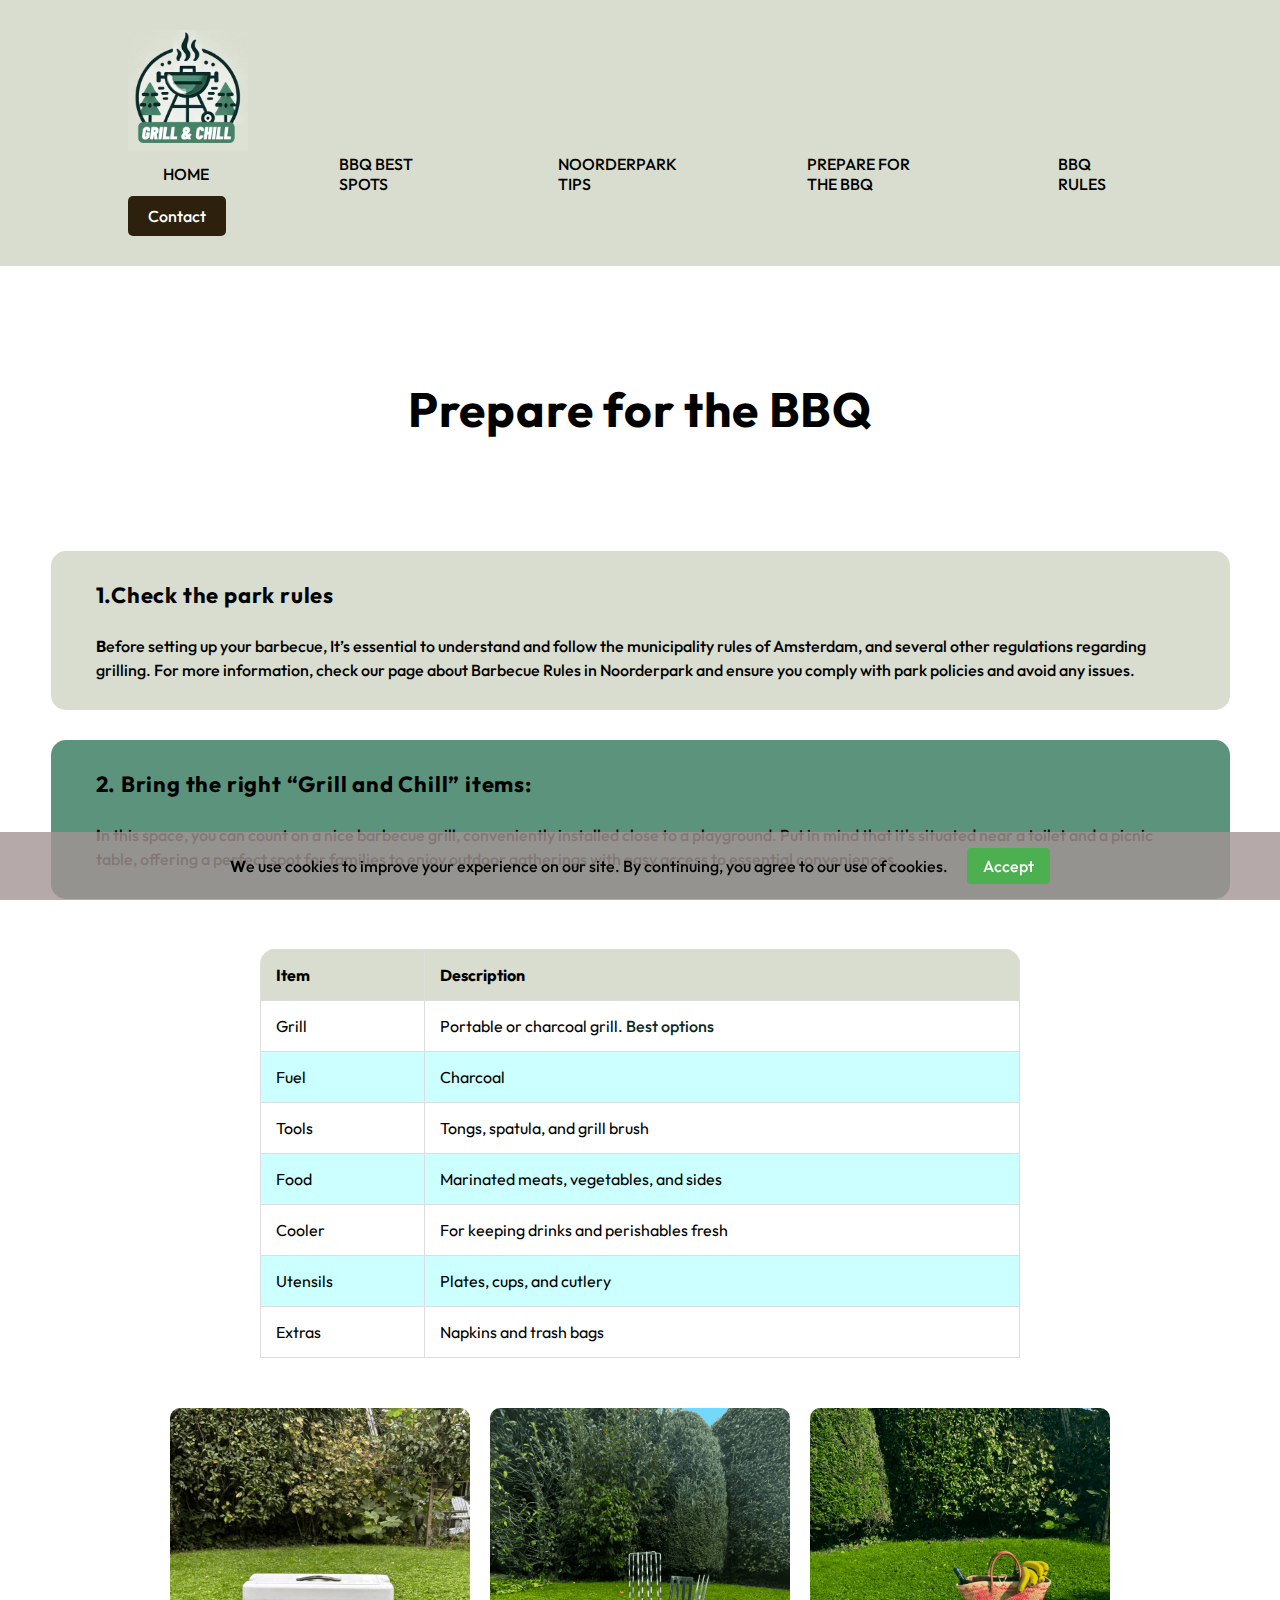
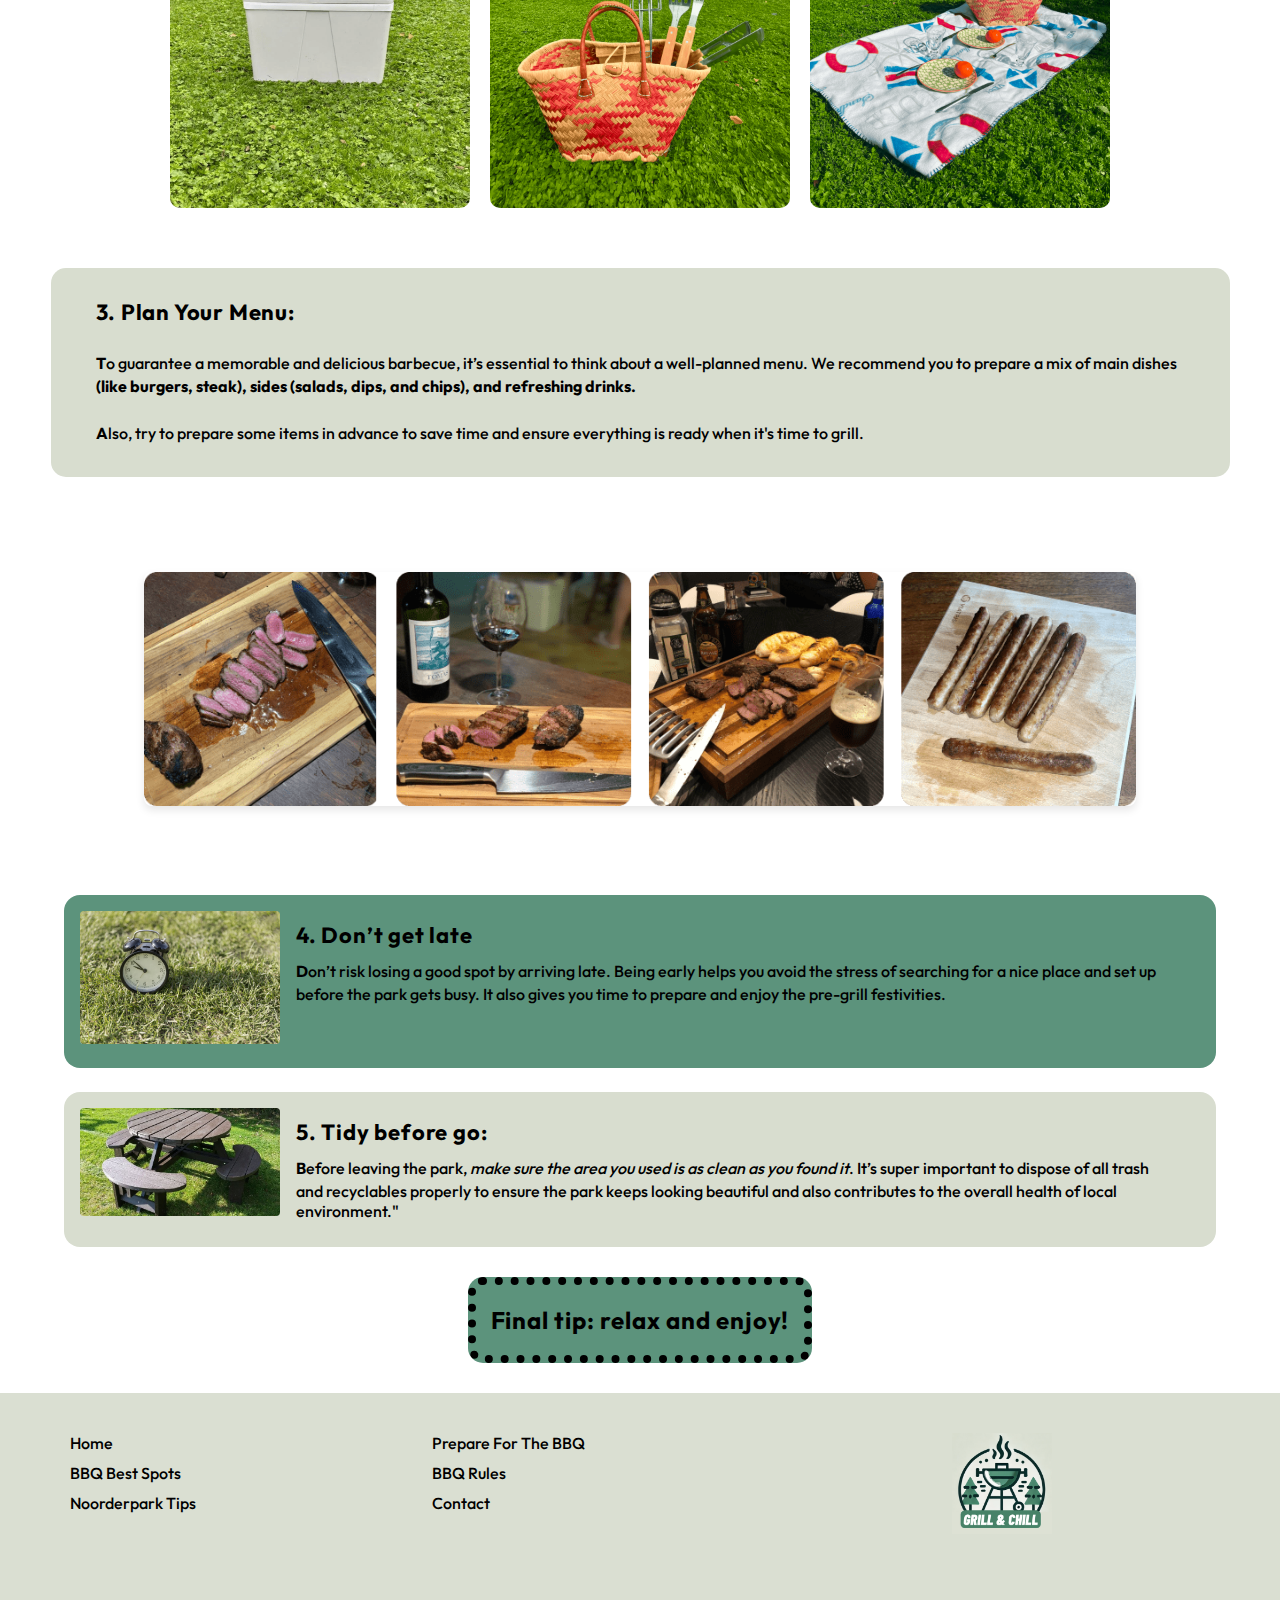
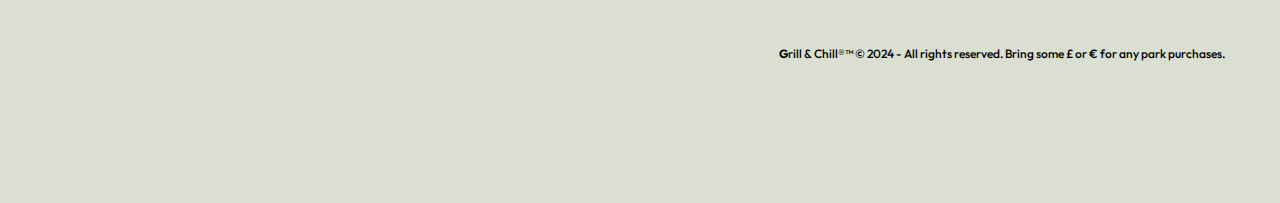
<file: preparefortheBBQ.html>
<!DOCTYPE html> <!-- HTML5 Doctype -->
<html lang="en">
<head>
    <meta charset="UTF-8">
    <meta name="viewport" content="width=device-width, initial-scale=1.0">
    <meta name="description" content="Prepare for your BBQ in Noorderpark with this essential guide to equipment, food, and setup tips for a great experience.">
    <meta name="keywords" content="BBQ preparation, BBQ equipment, Noorderpark BBQ, grilling setup, outdoor cooking tips">
    <meta name="author" content="Matheus Silveira Fracasso"> 
    <title>Grill & Chill</title> <!-- Page title element -->
    <link rel="icon" href="favicon.ico/favicon-16x16.png" type="image/png">
    <link rel="stylesheet" type="text/css" href="CSS/style.css">
</head>

<body>
    
    <!-- NAVIGATION BAR -->      
    <header>
        <a href="index.html">
            <img class="logo" src="img/Logo-pic.png" alt="Logo" title="Logo of Chill & Grill"></a>
        <nav>
            <ul class="nav__links">
                <li><a href="index.html">Home</a></li>
                <li><a href="bbqbestspots.html">BBQ best spots</a></li>
                <li><a href="noorderparktips.html">Noorderpark tips</a></li>
                <li><a href="preparefortheBBQ.html">Prepare for the BBQ</a></li>
                <li><a href="bbqrules.html">BBQ rules</a></li>
            </ul>
        </nav>
        <a class="cta" href="contact.html">Contact</a>
    </header>

    <!-- MAIN TITLE -->
    <section class="title-section">
        <h1 class="main-headline">Prepare for the BBQ</h1>
    </section>

    <!-- PAGE INTRODUCTION -->
    <section class="intro-section info-section">
        <h2>1.Check the park rules</h2>
        <p>Before setting up your barbecue, It’s essential to understand and follow the municipality rules of Amsterdam, and several other regulations regarding grilling. For more information, check our page about Barbecue Rules in Noorderpark and ensure you comply with park policies and avoid any issues.</p>          
    </section>

    <!-- PAGE CONTENT (WHAT TO BRING) -->
        <section class="info-section-var">
            <h2>2. Bring the right “Grill and Chill” items:</h2>
            <p>In this space, you can count on a nice barbecue grill, conveniently installed close to a playground. Put in mind that it's situated near a toilet and a picnic table, offering a perfect spot for families to enjoy outdoor gatherings with easy access to essential conveniences.</p>
        </section>

      <!-- PAGE CONTENT (TABLE) -->
    <section class="grill-items-table">
        <table>
            <thead>
                <tr>
                    <th scope="col">Item</th>
                    <th scope="col">Description</th>
                </tr>
            </thead>
            <tbody>
                <tr>
                    <td>Grill</td>
                    <td>Portable or charcoal grill.<a href="https://www.seriouseats.com/best-portable-charcoal-grills-7486577" target="_blank">
                            Best options</a></td>
                </tr>
                <tr>
                    <td>Fuel</td>
                    <td>Charcoal</td>
                </tr>
                <tr>
                    <td>Tools</td>
                    <td>Tongs, spatula, and grill brush</td>
                </tr>
                <tr>
                    <td>Food</td>
                    <td>Marinated meats, vegetables, and sides</td>
                </tr>
                <tr>
                    <td>Cooler</td>
                    <td>For keeping drinks and perishables fresh</td>
                </tr>
                <tr>
                    <td>Utensils</td>
                    <td>Plates, cups, and cutlery</td>
                </tr>
                <tr>
                    <td>Extras</td>
                    <td>Napkins and trash bags</td>
                </tr>
            </tbody>
        </table>
    </section>

 <!-- ITEMS TO BRING (IMG GALLERY)-->
    <section class="items-gallery">
        <img class="item-gallery-image" src="img/cooler-2.png" alt="Image 1" title="A white cooler">
        <img class="item-gallery-image" src="img/stuffs.png" alt="Image 2" title="Some BBQ tools">
        <img class="item-gallery-image" src="img/picnic.png" alt="Image 3" title="A picnic towel and composition idea">
    </section>

<!-- PAGE CONTENT (MENU) -->      
<section class="menu info-section">
    <h2>3. Plan Your Menu: </h2>
    <p>To guarantee a memorable and delicious barbecue, it’s essential to think about a well-planned menu. We recommend you to prepare a mix of main dishes <strong> (like burgers, steak), sides (salads, dips, and chips), and refreshing drinks.</strong></p>
    <p>Also, try to prepare some items in advance to save time and ensure everything is ready when it's time to grill.</p>
</section>

<!-- MEAT OPTIONS (IMG GALLERY)--> 
<section class="meat-pictures">
    <img class="image" src="img/Meat-pic.png" alt="Meat pictures" title="Some BBQ food ideas" >
  </section>

<!-- FLOAT SECTION (DEFAULT)-->
  <section class="float-section-default">
    <img class="float-image" src="img/early-setup.jpg" alt="Early BBQ Setup" title="A picture that represent time">
    <h2>4. Don’t get late</h2>
    <p>Don’t risk losing a good spot by arriving late. Being early helps you avoid the stress of searching for a nice place and set up before the park gets busy. It also gives you time to prepare and enjoy the pre-grill festivities.</p>
</section>

<!-- FLOAT SECTION (VERSION)-->
<section class="float-section-var">
    <img class="float-image" src="img/tidy-table.jpg" alt="Tidy table" title="Clean after used it's essential!">
    <h2>5. Tidy before go: </h2>
    <p>Before leaving the park, <em>make sure the area you used is as clean as you found it</em>. It’s super important to dispose of all trash and recyclables properly to ensure the park keeps looking beautiful and also contributes to the overall health of local environment."</p>
</section>

   <!-- AUTHOR'S TIPS-->
<section>
    <h3 class="advice-section">Final tip: relax and enjoy!</h3>
    </section>

     <!-- FOOTER -->
        <footer class="footer">
            <section class="container">
                <section class="row">
                    <section class="footer-col">
                        <ul>
                            <li><a href="index.html">Home</a></li>
                            <li><a href="bbqbestspots.html">BBQ Best Spots</a></li>
                            <li><a href="noorderparktips.html">Noorderpark Tips</a></li>
                        </ul>
                    </section>
                    <section class="footer-col">
                        <ul>
                            <li><a href="preparefortheBBQ.html">Prepare for the BBQ</a></li>
                            <li><a href="bbqrules.html">BBQ Rules</a></li>
                            <li><a href="contact.html">Contact</a></li>
                        </ul>
                    </section>
                    <section class="footer-col2">
                        <img class="logo" src="img/Logo-pic.png" alt="Logo" title="Logo of Chill & Grill">
                        <p>Grill & Chill®™ © 2024 - All rights reserved. Bring some £ or € for any park purchases.</p>
                    </section>
                </section>
            </section>
        </footer>

         <!-- COOKIES -->
        <section class="cookies-message">
            <p>We use cookies to improve your experience on our site. By continuing, you agree to our use of cookies. 
                <button class="accept-cookies">Accept</button>
            </p>
        </section>
</body>
</html>
</file>
<file: CSS/style.css>
/* GENERAL STYLE AREA*/ 

/* I started my project using everything in px, but after learning about the benefits of rem, I've tried to adapt my work by implementing it wherever possible. 
   To make this adjustment, I converted many of my px values to rem by dividing each px value by 16 (as 1rem = 16px). */

@import url('https://fonts.googleapis.com/css2?family=Outfit:wght@100..900&display=swap');

* {
    margin: 0;
    padding: 0;
    box-sizing: border-box;
    font-family: "Outfit", sans-serif;
}

h1{
    font-size: 24px; 
    color: #000000; 
    margin: 10px 30px;
    text-align:left;
    font-weight: bold;
    display: flex;
    justify-content:center ;
}

h2{
    font-size: 22px; 
    color: #000000; 
    margin: 10px 30px;
    text-align:left;
    font-weight: bold;
}

h3{
    font-size: 20px; 
    color: #000000; 
    margin: 10px 30px;
    text-align:left;
    font-weight: bold; 
}

p {
    font-size: 16px; 
    color: #000000; 
    margin: 0.625rem 1.875rem;
    text-align:left;
    font-weight: 500;
    
}

p::first-letter {
    font-size: 1em;
    font-weight: bold;
    line-height: 1.6;
    text-indent: 1rem;
    word-spacing: 0.1rem;
}

li, a, button {
    font-family: "Outfit", sans-serif;
    font-weight: 500;
    font-size: 1.0rem;
    color: #000000;
    text-decoration: none;
}
h1, h2, h3 {
    letter-spacing: 0.05rem; 
}

header {
    background-color: rgba(216, 221, 207, 1);
    display: flex;
    justify-content: space-between;
    align-items: center;
    padding: 1.875rem 10%;
    flex-wrap: wrap; 
}

/* NAVBAR AREA*/

.logo {
    max-width: 7.5rem;
    height: auto;
    cursor: pointer;
}

/* General Styles to my navigation bar */
.nav__links {
    list-style: none;
    display: flex;
    justify-content: center;
    align-items: center;
    gap: 3.75rem;
}

.nav__links li {
    display: inline-block;
    padding: 0.0rem 1.25rem;
}

.nav__links li a {
    transition: all 0.3s ease;
}
.nav__links a:focus {
    background-color: #DDDDDD; 
}

.nav__links a:active {
    color: #FF5733; 
}
.nav__links li::after {
    content: '';
    width: 0%;
    height: 0.125rem;
    background: rgba(11, 42, 39, 1);
    display: block;
    margin: auto;
}

.nav__links li:hover::after {
    width: 100%;
}
.nav__links a {
    text-transform: uppercase;
    font-size: 1rem;
}

.nav__links a:hover {
    color: rgb(255, 255, 255);
}

nav > ul > li {
    margin: 0 15px;
}

.cta {
    display: inline-block;
    padding: 0.625rem 1.25rem;
    background-color:rgb(45, 33, 13);
    color: white;
    text-align: center;
    text-decoration: none;
    border-radius: 5px;
    cursor: pointer;
    transition: all 0.3s ease;
   
}

.cta:hover {
    background-color: rgb(139, 102, 0); 
    border-color: rgb(255, 255, 255);   
}

@media (max-width: 768px) { 
    /* I decided to wrap the lines when the screen get smaller and also reduce the gap */
    .nav__links {
        flex-wrap: wrap;
        gap: 1.25rem; 
    }
    .logo {
        margin-bottom: 0.625rem; 
      
    }
   
    button.cta {
        width: 100%; 
        text-align: center;
    }

  
    header {
        flex-direction: column;
        align-items: flex-start; 
    }
}

/* FOOT AREA*/

.container {
    max-width: 73.125rem;
    margin: auto;
}

.row {
    display: flex;
    flex-wrap: wrap; 
    justify-content: space-between;
}


.footer {
    background: #DADFD2;
    padding: 2.5rem 0;
}


.footer-col {
    width: 25%; 
    padding: 0 0.9375rem;
    align-items: center;
}

/* Styling for my list items */
.footer-col ul {
    list-style: none;
}

.footer-col ul li:not(:last-child) {
    margin-bottom: 0.625rem;
}

.footer-col ul li a {
    font-size: 1.0rem;
    text-transform: capitalize;
    color: black;
    text-decoration: none;
    transition: all 0.3s ease;
}

.footer-col ul li a:hover {
    color: #ffffff;
    padding-left: 0.625rem;
}

/* Footer column with the logo and copyright */
.footer-col2 {
    display: flex;
    flex-direction: column;
    align-items: center;
    text-align: right;
}

.footer-col2 .logo {
    max-width: 6.25rem;
    margin-bottom: 0.625rem;
}

/* Style fot the Copyright text */
.footer p {
    font-size: 12px;
    margin: 100px 0;
    text-align: right;
}

@media (max-width: 768px) {
    .footer-col {
        width: 45%; 
        padding: 0 10px;
    }
    .footer-col2 {
        align-items: center; 
        text-align: center;
    }
    .footer p {
        margin: 0;
    }
}.cookies-message {
    position: fixed; 
    bottom: 0;
    left: 0;
    width: 100%;
    background-color: rgba(163, 147, 147, 0.8); 
    color: white;
    padding: 16px;
    z-index: 9999; 
    text-align: center;
    display: flex;
    justify-content: center;
    align-items: center;
}

.cookies-message p {
    margin: 0;
}

/* Green button */
.cookies-message .accept-cookies {
    background-color: #4CAF50; 
    color: white;
    border: none;
    padding: 0.5rem 1rem;
    margin-left: 1rem;
    border-radius: 4px;
    cursor: pointer;
    transition: background-color 0.3s ease;
}

.cookies-message .accept-cookies:hover {
    background-color: #45a049; 
}


/* START OF THE BODY */

.intro-image{
    width: 100%; 
    height: auto;
    background-color: rgba(92, 147, 124, 1);
    margin: 30px 0 0 0;  
}

.title-section {
    display: flex;
    justify-content: center;
    align-items: center;
    height: 25vh;
    margin: 1.875rem;
    padding: 1.25rem;
    text-align: center; 
}

.main-headline {
    font-size: 3rem; 
}


@media (max-width: 768px) {
    .title-section {
        height: auto; 
        margin: 15px;
        padding: 0.625rem;
    }

    .main-headline {
        font-size: 2rem; 
    }
}

.section-default {
    display: flex;
    background-color:rgba(92, 147, 124, 1);   
    justify-content: center;
    align-items: center; 
    padding: 1.25rem;
    margin: 1.875rem;
    border-radius: 15px;
}

.section-default-var {
    display: flex;
    background: #DADFD2;
    border-radius: 15px;
    justify-content: center;
    align-items: center; 
    padding: 1.25rem;
    margin: 1.875rem;
}

.image-default {
    width: 22rem;
    height: 24rem;
    margin-right: 1rem;
    object-fit: cover;
    border-radius: 16px;    
}

.text-default {
    max-width: 37.5rem;
    padding: 1.25rem;
    border-radius: 10px;
}

@media (max-width: 768px) {
    .section-default,
.section-default-var {
        flex-direction: column; 
        align-items: center;
    }
 
/* As 18.75 = 300 px. I tested different sizes and I liked this one more*/
    .image-default {
        width: 18.75rem; 
        height: auto; 
        margin-bottom: 1.25rem; 
    }

    .text-default {
        width: 100%; 
        max-width: 100%;
        text-align: center; 
}
}

.comment-section {
    display: flex;
    flex-direction: column;   
    padding: 1.25rem 15px;       
    gap: 0.3125rem;                
    width: 100%;              
    max-width: 1179px;        
    background: rgba(92, 147, 124, 1); 
    border-radius: 15px;      
    margin: 1.875rem auto;      
    text-align: center;      
}

@media (max-width: 768px) {
    .comment-section {
        font-size: 1.25rem;      
        padding: 15px 0.625rem;  
        margin: 1.25rem auto;    
    }
}
.comment-section h2 {
    font-size: 1.5rem; 
    margin-bottom: 0.5rem;
    color: #000000;
}

.comment-section p {
    font-size: 1rem; 
    line-height: 1.6; /* As using line-height is required. It calculates as line-height * font size of the paragraph */
    color: #000000; 
}

/* LINK STYLE IN MAP */

.map-link {
    color:  rgba(0, 0, 255, 1);                 
    text-decoration: none;           
                  
}

.map-link:hover {
    text-decoration: underline;     
}

.intro-section, .facilities-pic {
    padding: 2rem;
}

.info-section {
    display: flex;
    flex-direction: column;   
    padding: 1.25rem 15px;
    gap: 0.3125rem;                
    width: 100%;
    max-width: 1179px;        
    background: #D8DDCF;
    border-radius: 15px;
    font-size: 1.5rem;
    color: #000000;
    margin: 1.875rem auto;       
}

.info-section-var {
    display: flex;
    flex-direction: column;   
    padding: 1.25rem 15px;
    gap: 0.3125rem;                 
    width: 100%;
    max-width: 1179px;      
    background: rgba(92, 147, 124, 1);
    border-radius: 15px;
    font-size: 1.5rem;
    color: #000000;
    margin: 1.875rem auto;       
}

.advice-section{
  
    padding: 1.25rem 15px;
    width: fit-content;
    background: rgba(92, 147, 124, 1);
    border-radius: 15px;
    border-width: 0.5rem;
    border-style: dotted;
    font-size: 1.5rem;
    color: #000000;
    margin: 1.875rem auto;        
}

/* page 2 peculiarities */
.map-container {
    display: flex;
    flex-direction: column; 
    align-items: center; 
    text-align: center; 
    padding: 1.25rem;
}

.map-heading {
    margin-bottom: 0.625rem;
    font-size: 1.5em;
    color: #000000;
}

.map {  
    display: block;              
    padding: 15px;               
    margin: 1.25rem;               
    border: 0.3125rem solid rgba(92, 147, 124, 1); 
    border-radius: 15px;         
    box-shadow: 0.0rem 0.25rem 0.625rem rgba(0, 0, 0, 0.2); 
    max-width: 70%;           
}
    
@media (max-width: 768px) {
    .map-heading {
        font-size: 1.2em;
        margin-bottom: 0.5rem;
    }

    .map {
        max-width: 100%;
        border-radius: 6px;
    }
} 

.bbqspot-title {
    padding: 25px;             
    border-radius: 16px; 
    border-width: 8px;
    border-style:dotted;        
    width: fit-content;  
    height: auto;              
    background-color: rgba(92, 147, 124, 1);
    color:#000000;
    margin: 1.875rem auto; 
}

.bbqspot-pic {
    display: flex;
    justify-content: center;
    align-items: center;
    margin: 2.5rem 0;
    flex-wrap: wrap;                  
}

.bbqspot-pic img {
    width: 18.75rem;
    height: 18.75rem;
    margin: 1.25rem;                    
    border-radius: 15px;
    transition: transform 0.3s ease-in-out; 
}

.bbqspot-pic img:hover {
    transform: scale(1.05);
}
.bbqspot-pic figure {
    text-align: center; 
    margin: 0; 
}

.bbqspot-pic figcaption {
    margin-top: 0.5rem; 
    font-size: 0.875rem; 
    color: #000000; 
}

@media (max-width: .768px) {
    .bbqspot-pic img {
        width: 12.5rem;                 
        height: 12.5rem;
    }
}

/* page 3 peculiarities */

.image-tips {
    width: 25.0rem;         
    height: 31.25rem;
    border-radius: 15px;      
    object-fit: cover;    
    margin: 0.625rem;         /* I want to add some space between images */
}

@media (max-width: 768px) {
    .info-section {
        padding: 15px 0.625rem;     
        font-size: 1.25rem;        
        width: 90%;            
    }
}

.transportation-info {
    display: flex;
    justify-content: center;      
    padding: 1.25rem;
    margin: 1.875rem;
}

.transportation-info .image {
    width: 80%;       
    margin:10vh;           
    max-width: 75.0rem;             
    height: auto;                 
    border-radius: 8px; 
    border-width: 8px;         
    box-shadow: 0 0.25rem 0.5rem rgba(0, 0, 0, 0.1); 
    transition: transform 0.3s ease-in-out;   
}

.transportation-info .image:hover {
    transform: scale(1.45);       
}

@media (max-width: 768px) {
    .transportation-info .image {
        width: 80%;               
        max-width: 31.25rem;
        margin: 1.25rem;        
    }
}

/* page 4 peculiarities */

.grill-items-table {
    max-width: 50.0rem;               
    margin: 0 auto;                
    padding: 1.25rem;                
}

.grill-items-table table {
    width: 100%;
    border-collapse: collapse;
    font-family: 'outfit', sans-serif;
    border-radius: 15px 15px 0 0;            
    overflow: hidden;              
}

.grill-items-table th, .grill-items-table td {
    padding: 15px;
    text-align: left;
    border: 0.0625rem solid #ddd;         
}

.grill-items-table th {
    background-color: rgba(216, 221, 207, 1);
    color: rgb(0, 0, 0);
    font-weight: bold;
}

.grill-items-table a {
    color: rgba(9, 41, 34, 1);
    text-decoration: none;
}

.grill-items-table a:hover {
    text-decoration: underline;
}
.grill-items-table tr:nth-child(even) {
    background-color: #CFF; /* I am using Light cyan background color for even rows as it says in the requirements, but if I could change it I would use green */
}

.grill-items-table tr:nth-child(odd) {
    background-color: #FFF; /* I am using White background color for odd rows as it says in the requeriments */
}

@media (max-width: 768px) {
    .grill-items-table table, 
    .grill-items-table thead, 
    .grill-items-table tbody, 
    .grill-items-table th, 
    .grill-items-table td, 
    .grill-items-table tr {
        display: block;
    }

    .grill-items-table thead {
        display: none;
    }

    .grill-items-table tr {
        margin-bottom: 15px;
        border-bottom: 0.125rem solid #ddd;
    }

    .grill-items-table td {
        text-align: right;
        padding-left: 50%;
        position: relative;
    }

    /*I'm using this to set the data label for each cell.*/
    .grill-items-table td::before {
        content: attr(data-label);
        position: absolute;
        left: 0;
        width: 45%;
        padding-left: 15px;
        font-weight: bold;
        text-align: left;
    }
}

.items-gallery {
    display: flex;                       
    justify-content: center;              
    align-items: center;                  
    flex-wrap: wrap;                     
    padding: 1.25rem;                      
}


.item-gallery-image {
    width: 100%;                          
    max-width: 18.75rem;
    height: 25.0rem;                    
    margin: 0.625rem;                        
    border-radius: 10px;                 
    transition: transform 0.3s;          
}

/* Hover effect */
.item-gallery-image:hover {
    transform: scale(1.05);              
}

@media (max-width: 768px) {
    .item-gallery-image {
        max-width: 90%;                   
    }
}
.meat-pictures {
    display: flex;
    justify-content: center;      
    padding: 1.25rem;
}

.meat-pictures .image {
    width: 80%;       
    margin:5vh;            
    max-width: 75.0rem;             
    height: auto;                 
    border-radius: 8px;          
    border-width: 8px;
    box-shadow: 0 4px 8px rgba(0, 0, 0, 0.1); 
    transition: transform 0.3s ease-in-out;   
}

.meat-pictures .image:hover {
    transform: scale(1.20);       
}

@media (max-width: 768px) {
    .meat-pictures .image {
        width: 90%;               
        max-width: 31.25rem;         
    }
    .meat-pictures .image:hover {
        transform: scale(1.25);       
    }
}

/*I've tried to use the (overflow:hidden) to guarantee the container absorb my floated element inside to make it clean view.*/ 
.float-section-default {
    overflow: hidden; 
    padding: 1rem;
    max-width: 72rem;
    margin: 1.5rem auto; 
    background-color: rgba(92, 147, 124, 1);   
    border-radius: 16px; 
}
.float-section-var {
    overflow: hidden; 
    padding: 1rem;
    max-width: 72rem;
    margin: 1.5rem auto; 
    background-color: #D8DDCF;
    border-radius: 16px; 
}

.float-image {
    float: left; 
    margin: 0 1rem 0.5rem 0; 
    width: 200px; 
    height: auto; 
    border-radius: 4px; 
}


/* page 5 peculiarities */

/* LINK STYLE FOR RULES */
.rules-link {
    color: rgba(0, 0, 255, 1);                  /* Link color */
    text-decoration: none;           
                  
}

.rules-link:hover {
    text-decoration: underline;      
}

.bbq-rules-panel-section {
    display: flex;
    justify-content: center;   
    align-items: center;      
    height: 70vh;              
    padding: 1.25rem;            
}


.rules-panel {
    max-width: 50.0rem;          
    width: 100%;              
    height: auto;
    padding: 0.625rem;            
    box-shadow: 0 0.25rem 0.5rem rgba(0, 0, 0, 0.1);  
    background-color: rgba(92, 147, 124, 1);    
    border-radius: 10px;       
}

.img-rules-panel {
    max-width: 100%;          
    border-radius: 10px;
    width:auto;    
}

@media (max-width: 768px) {
    .bbq-rules-panel-section {
        height: 50vh;          
        padding: 0.625rem;
        
    }

    .img-rules-panel {
        max-width: 90%;        
    }
}

.rule-footer-pic {
    display: flex;
    gap: 0;
  }

.rule-footerpic {
    width: 50%;
    height: 50%;
}

/* page 6 peculiarities */

.form-section {
    display: flex;                    
    justify-content: center;         
    padding: 1.25rem;                   
}

.form {
    background-color:  rgba(216, 221, 207, 1);       
    border: 0.0625rem solid #ddd;          
    border-radius: 10px;     
    padding: 1.25rem;                    
    width: 100%;                     
    max-width: 37.5rem;                 
    box-shadow: 0 0.25rem 0.5rem rgba(0, 0, 0, 0.1); 
}

label {
    display: block;                   
    margin: 0.625rem 0 0.3125rem;              
}

.radiobutton {
    display: flex;                    
    align-items: center;              
}

.title-label {
    margin-right: 0.625rem;               
}

.choice {
    display: inline-block;            
    margin-right: 1.25rem;            
}

input[type="text"],
input[type="email"],
input[type="tel"],
textarea {
    width: 100%;                    
    padding: 10px;                   
    margin-bottom: 0.625rem;            
    border: 1px solid #ccc;          
    border-radius: 5px;              
}

input[type="submit"] {
    background-color: rgba(92, 147, 124, 1);     
    color: white;                    
    border: none;                   
    padding: 0.625rem 15px;              
    border-radius: 5px;              
    cursor: pointer;                  /* Pointer cursor on hover */
}

input[type="submit"]:hover {
    background-color: rgba(92, 147, 124, 1);      
}

@media (max-width: 768px) {
    
    .form {
        padding: 15px;                
    }
}

.contact-image-section {
    display: flex;                   
    justify-content: center;         
    flex-wrap: wrap;                
}

.contact-image {
    width: 25.0rem;                   
    height: auto;                   
    margin: 10vh 0.625rem;                 
    border-radius: 15px;
}           

@media (max-width: 768px) {
    .contact-image-section {
        flex-direction: column;     
        align-items: center;        
    }

    .contact-image {
        width: 100%;                 
        max-width: 18.75rem;            
        margin: 5vh 0;              
    }
}
</file>
